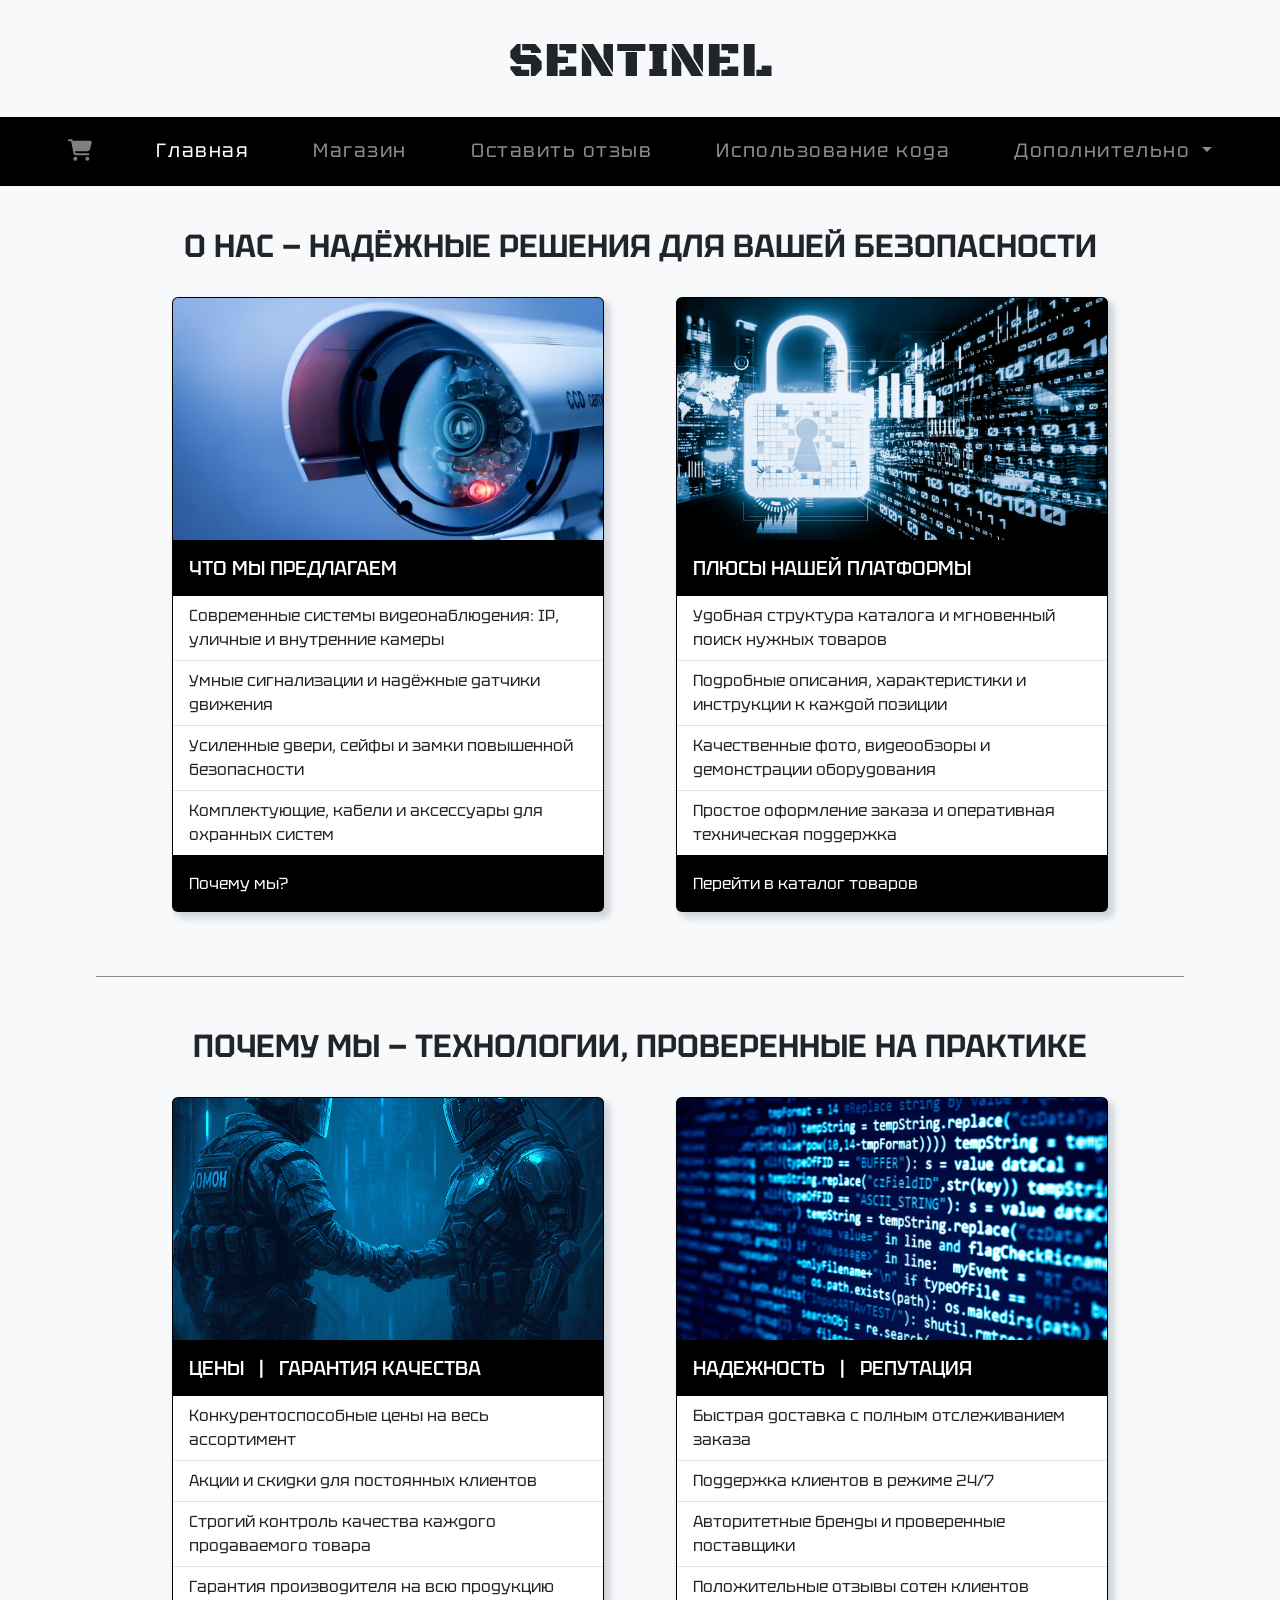
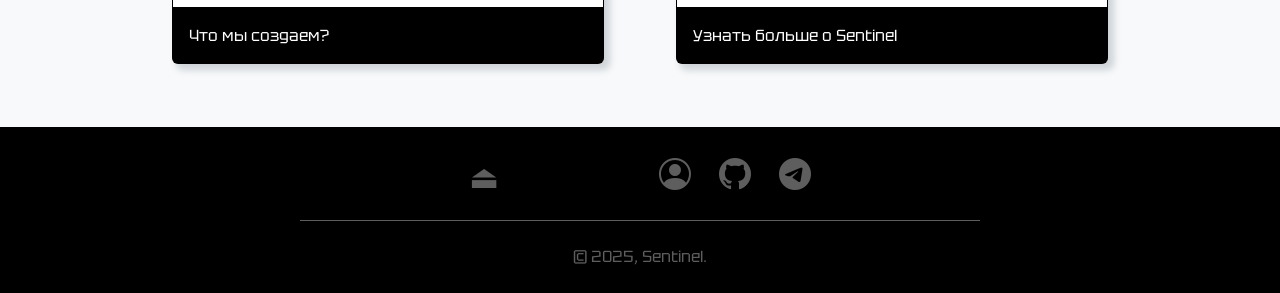
<file: index.html>
<!DOCTYPE html>
<html lang="en">

<head>
    <meta charset="UTF-8">
    <meta name="viewport" content="width=device-width, initial-scale=1.0">
    <link href="https://cdn.jsdelivr.net/npm/bootstrap@5.3.0/dist/css/bootstrap.min.css" rel="stylesheet"
        integrity="sha384-9ndCyUaIbzAi2FUVXJi0CjmCapSmO7SnpJef0486qhLnuZ2cdeRhO02iuK6FUUVM" crossorigin="anonymous">
    <link rel="stylesheet" href="https://cdn.jsdelivr.net/npm/bootstrap-icons@1.13.1/font/bootstrap-icons.min.css">
    <link href="https://fonts.googleapis.com/css2?family=Black+Ops+One&display=swap" rel="stylesheet">
    <link href="https://fonts.googleapis.com/css2?family=Tektur:wght@400..900&display=swap" rel="stylesheet">
    <link rel="stylesheet" href="css/main-page.css">
    <title>Store homepage — Sentinel</title>
    <link rel="icon" type="image/png" href="favicons/favicon-96x96.png" sizes="96x96" />
    <link rel="icon" type="image/svg+xml" href="favicons/favicon.svg" />
    <link rel="shortcut icon" href="favicons/favicon.ico" />
    <link rel="apple-touch-icon" sizes="180x180" href="favicons/apple-touch-icon.png" />
    <link rel="manifest" href="favicons/site.webmanifest" />
</head>

<body>
    <!-- хедлайн + навбар -->
    <header class="sentinel-header" id="sentinel-header">

        <!-- главный хедер вверху -->
        <h1 class="sentinel-heading">SENTINEL</h1>

        <!-- навбар -->
        <nav class="navbar navbar-expand-lg bg-body-tertiary navbar-dark black-navbar">
            <div class="container-fluid">
                <button class="navbar-toggler" type="button" data-bs-toggle="collapse"
                    data-bs-target="#navbarNavDropdown" aria-controls="navbarNavDropdown" aria-expanded="false"
                    aria-label="Переключатель навигации">
                    <span class="navbar-toggler-icon"></span>
                </button>
                <div class="collapse navbar-collapse" id="navbarNavDropdown">
                    <ul class="navbar-nav">
                        <li class="nav-item me-5 custom-margin">
                            <a class="nav-link" href="cart.html"><img class="img-fluid" id="shopping-cart"
                                    src="img/shopping-cart.svg" alt="shopping-cart" title="Перейти в корзину"></a>
                        </li>
                        <li class="nav-item me-5 custom-margin">
                            <a class="nav-link active" aria-current="page" href="index.html">Главная</a>
                        </li>
                        <li class="nav-item me-5 custom-margin">
                            <a class="nav-link" href="catalog.html">Магазин</a>
                        </li>
                        <li class="nav-item me-5 custom-margin">
                            <a class="nav-link" href="leave-review.html">Оставить отзыв</a>
                        </li>
                        <li class="nav-item me-5 custom-margin">
                            <a class="nav-link" href="https://docs.google.com/document/d/1Q8ilpNiYS8Bm-1XsLSa6kfAyMpSe_cumKoAbiisHeFA/edit?usp=sharing" target="_blank">Использование кода</a>
                        </li>
                        <li class="nav-item dropdown">
                            <a class="nav-link dropdown-toggle" href="#" role="button" data-bs-toggle="dropdown"
                                aria-expanded="false">
                                Дополнительно
                            </a>
                            <ul class="dropdown-menu">
                                <li><a class="dropdown-item" href="reviews.html">Посмотреть отзывы клиентов</a>
                                </li>
                                <li><a class="dropdown-item" href="https://progen1tor.github.io/Sentinel/" target="_blank" id="first-part">Перейти на первую часть
                                        проекта</a></li>
                            </ul>
                        </li>
                    </ul>
                </div>
            </div>
        </nav>
    </header>

    <!-- мейн контент страницы -->
    <section class="main-page-sections">

        <!-- первая секция -->
        <div class="main-page-section-one" id="section-one">

            <!-- хедлайн первой секции -->
            <h2 class="section-one-headline headline">
                О НАС — НАДЁЖНЫЕ РЕШЕНИЯ ДЛЯ ВАШЕЙ БЕЗОПАСНОСТИ
            </h2>

            <!-- карточки первой секции -->
            <div class="container">
                <div class="row d-flex justify-content-center gap-5 custom-card-gap">
                    <div class="col-auto">
                        <div class="card text-bg-dark" style="width: 27rem;">
                            <img src="img/security-camera.png" class="card-img-top" alt="security-camera">
                            <div class="card-body card-body-upper">
                                <h5 class="card-title">ЧТО МЫ ПРЕДЛАГАЕМ</h5>
                            </div>
                            <ul class="list-group list-group-flush">
                                <li class="list-group-item">Современные системы видеонаблюдения: IP, уличные и
                                    внутренние камеры</li>
                                <li class="list-group-item">Умные сигнализации и надёжные датчики движения</li>
                                <li class="list-group-item">Усиленные двери, сейфы и замки повышенной безопасности</li>
                                <li class="list-group-item">Комплектующие, кабели и аксессуары для охранных систем</li>
                            </ul>
                            <div class="card-body">
                                <a href="#section-two" class="card-link">Почему мы?</a>
                            </div>
                        </div>
                    </div>
                    <div class="col-auto">
                        <div class="card text-bg-dark" style="width: 27rem;">
                            <img src="img/security.png" class="card-img-top" alt="security">
                            <div class="card-body card-body-upper">
                                <h5 class="card-title">ПЛЮСЫ НАШЕЙ ПЛАТФОРМЫ</h5>
                            </div>
                            <ul class="list-group list-group-flush">
                                <li class="list-group-item">Удобная структура каталога и мгновенный поиск нужных товаров
                                </li>
                                <li class="list-group-item">Подробные описания, характеристики и инструкции к каждой
                                    позиции</li>
                                <li class="list-group-item">Качественные фото, видеообзоры и демонстрации оборудования
                                </li>
                                <li class="list-group-item">Простое оформление заказа и оперативная техническая
                                    поддержка</li>
                            </ul>
                            <div class="card-body">
                                <a href="catalog.html" class="card-link">Перейти в каталог товаров</a>
                            </div>
                        </div>
                    </div>
                </div>
            </div>
        </div>

        <!-- разделитель -->
        <span class="border-top divider"></span>

        <!-- вторая секция -->
        <div class="main-page-section-two" id="section-two">

            <!-- хедлайн второй секции  -->
            <h2 class="section-two-headline headline">
                ПОЧЕМУ МЫ — ТЕХНОЛОГИИ, ПРОВЕРЕННЫЕ НА ПРАКТИКЕ
            </h2>

            <!-- карточки второй секции -->
            <div class="container">
                <div class="row d-flex justify-content-center gap-5 custom-card-gap">
                    <div class="col-auto">
                        <div class="card text-bg-dark" style="width: 27rem;">
                            <img src="img/omon.png" class="card-img-top" alt="omon">
                            <div class="card-body card-body-upper">
                                <h5 class="card-title">ЦЕНЫ&nbsp;&nbsp; |&nbsp;&nbsp; ГАРАНТИЯ КАЧЕСТВА</h5>
                            </div>
                            <ul class="list-group list-group-flush">
                                <li class="list-group-item">Конкурентоспособные цены на весь ассортимент</li>
                                <li class="list-group-item">Акции и скидки для постоянных клиентов</li>
                                <li class="list-group-item">Строгий контроль качества каждого продаваемого товара
                                </li>
                                <li class="list-group-item">Гарантия производителя на всю продукцию
                                </li>
                            </ul>
                            <div class="card-body">
                                <a href="#section-one" class="card-link">Что мы создаем?</a>
                            </div>
                        </div>
                    </div>
                    <div class="col-auto">
                        <div class="card text-bg-dark" style="width: 27rem;">
                            <img src="img/rep-code.png" class="card-img-top" alt="rep-code">
                            <div class="card-body card-body-upper">
                                <h5 class="card-title">НАДЕЖНОСТЬ&nbsp;&nbsp; | &nbsp;&nbsp;РЕПУТАЦИЯ</h5>
                            </div>
                            <ul class="list-group list-group-flush">
                                <li class="list-group-item">Быстрая доставка с полным отслеживанием заказа</li>
                                <li class="list-group-item">Поддержка клиентов в режиме 24/7</li>
                                <li class="list-group-item">Авторитетные бренды и проверенные поставщики</li>
                                <li class="list-group-item">Положительные отзывы сотен клиентов</li>
                            </ul>
                            <div class="card-body">
                                <a href="https://t.me/ob1101" target="_blank" class="card-link">Узнать больше о Sentinel</a>
                            </div>
                        </div>
                    </div>
                </div>
            </div>
        </div>
    </section>

    <!-- футер главной страницы -->
    <footer class="footer-black text-white py-4">

        <!-- первая часть футера: якорь наверх и соцсети -->
        <div class="first-footer-part">

            <!-- наверх  -->
            <div class="go-up">
                <a href="#sentinel-header" title="Наверх">⏏</a>
            </div>

            <!-- соцсети -->
            <div class="social">
                <a href="mailto:akmn140@gmail.com" target="_blank"><i class="bi bi-person-circle footer-icon"></i></a>
                <a href="https://github.com/progen1tor" target="_blank"><i class="bi bi-github footer-icon"></i></a>
                <a href="https://t.me/ob1101" target="_blank"><i class="bi bi-telegram footer-icon"></i></a>
            </div>
        </div>

        <span class="border-top footer-divider"></span>

        <!-- вторая часть футера: лицензия  -->
        <div class="sec-footer-part">
            <a href="https://docs.google.com/document/d/1ztQ5R3w9ewzbD-YblNddGogWkwsDoaPU1uzVj_aNad0/edit?usp=sharing" target="_blank">© 2025, Sentinel.</a>
        </div>
    </footer>

    <script src="https://cdn.jsdelivr.net/npm/bootstrap@5.3.0/dist/js/bootstrap.bundle.min.js"
        integrity="sha384-geWF76RCwLtnZ8qwWowPQNguL3RmwHVBC9FhGdlKrxdiJJigb/j/68SIy3Te4Bkz"
        crossorigin="anonymous"></script>
    <script src="js/device-test.js"></script>
</body>

</html>
</file>
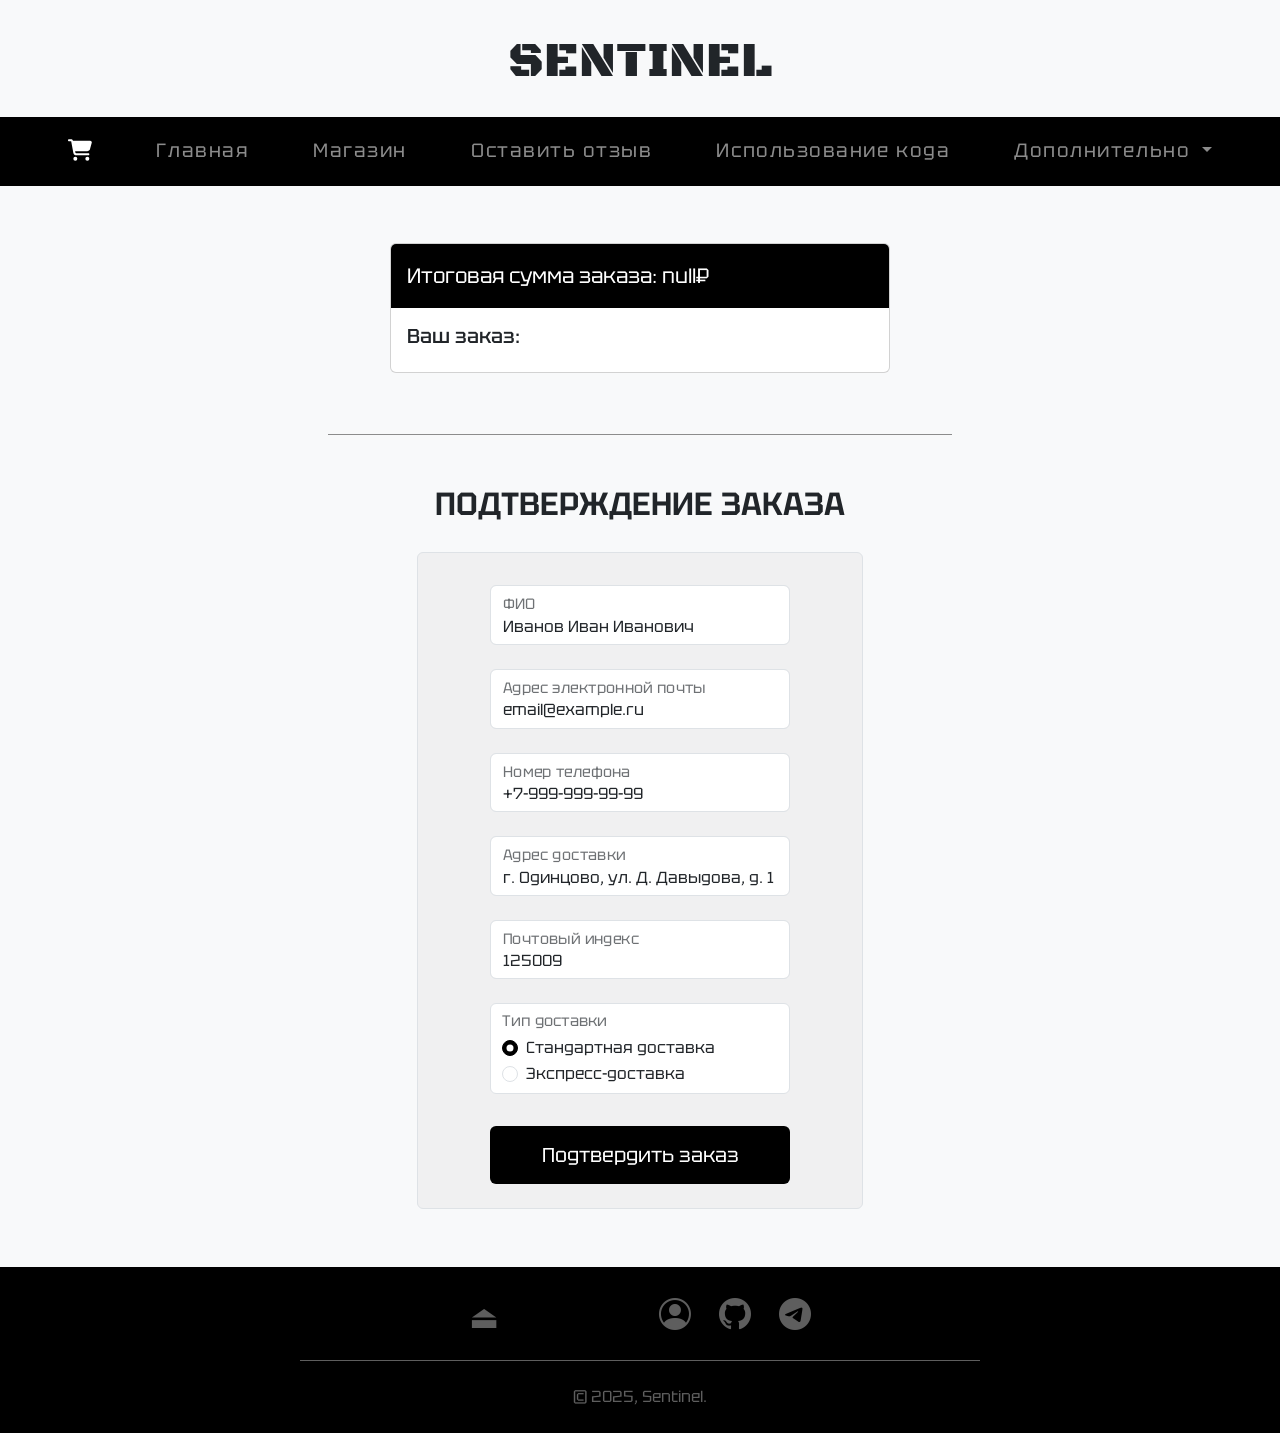
<file: cart.html>
<!DOCTYPE html>
<html lang="en">

<head>
    <meta charset="UTF-8">
    <meta name="viewport" content="width=device-width, initial-scale=1.0">
    <link href="https://cdn.jsdelivr.net/npm/bootstrap@5.3.0/dist/css/bootstrap.min.css" rel="stylesheet"
        integrity="sha384-9ndCyUaIbzAi2FUVXJi0CjmCapSmO7SnpJef0486qhLnuZ2cdeRhO02iuK6FUUVM" crossorigin="anonymous">
    <link rel="stylesheet" href="https://cdn.jsdelivr.net/npm/bootstrap-icons@1.13.1/font/bootstrap-icons.min.css">
    <link href="https://fonts.googleapis.com/css2?family=Black+Ops+One&display=swap" rel="stylesheet">
    <link href="https://fonts.googleapis.com/css2?family=Tektur:wght@400..900&display=swap" rel="stylesheet">
    <link rel="stylesheet" href="css/cart.css">
    <title>Cart — Sentinel</title>
    <link rel="icon" type="image/png" href="favicons/favicon-96x96.png" sizes="96x96" />
    <link rel="icon" type="image/svg+xml" href="favicons/favicon.svg" />
    <link rel="shortcut icon" href="favicons/favicon.ico" />
    <link rel="apple-touch-icon" sizes="180x180" href="favicons/apple-touch-icon.png" />
    <link rel="manifest" href="favicons/site.webmanifest" />
</head>

<body>
    <!-- хедлайн + навбар -->
    <header class="sentinel-header" id="sentinel-header">

        <!-- главный хедер вверху -->
        <h1 class="sentinel-heading">SENTINEL</h1>

        <!-- навбар -->
        <nav class="navbar navbar-expand-lg bg-body-tertiary navbar-dark black-navbar">
            <div class="container-fluid">
                <button class="navbar-toggler" type="button" data-bs-toggle="collapse"
                    data-bs-target="#navbarNavDropdown" aria-controls="navbarNavDropdown" aria-expanded="false"
                    aria-label="Переключатель навигации">
                    <span class="navbar-toggler-icon"></span>
                </button>
                <div class="collapse navbar-collapse" id="navbarNavDropdown">
                    <ul class="navbar-nav">
                        <li class="nav-item me-5 custom-margin">
                            <a class="nav-link" href="cart.html"><img class="img-fluid active" id="shopping-cart"
                                    src="img/shopping-cart.svg" alt="shopping-cart" title="Перейти в корзину"></a>
                        </li>
                        <li class="nav-item me-5 custom-margin">
                            <a class="nav-link" aria-current="page" href="index.html">Главная</a>
                        </li>
                        <li class="nav-item me-5 custom-margin">
                            <a class="nav-link" href="catalog.html">Магазин</a>
                        </li>
                        <li class="nav-item me-5 custom-margin">
                            <a class="nav-link" href="leave-review.html">Оставить отзыв</a>
                        </li>
                        <li class="nav-item me-5 custom-margin">
                            <a class="nav-link" href="https://docs.google.com/document/d/1Q8ilpNiYS8Bm-1XsLSa6kfAyMpSe_cumKoAbiisHeFA/edit?usp=sharing" target="_blank">Использование кода</a>
                        </li>
                        <li class="nav-item dropdown">
                            <a class="nav-link dropdown-toggle" href="#" role="button" data-bs-toggle="dropdown"
                                aria-expanded="false">
                                Дополнительно
                            </a>
                            <ul class="dropdown-menu">
                                <li><a class="dropdown-item" href="reviews.html">Посмотреть отзывы клиентов</a>
                                </li>
                                <li><a class="dropdown-item" href="https://progen1tor.github.io/Sentinel/" target="_blank" id="first-part">Перейти на первую часть
                                        проекта</a></li>
                            </ul>
                        </li>
                    </ul>
                </div>
            </div>
        </nav>
    </header>

    <!-- корзина -->
    <section class="cart-section">

        <!-- карточка со стоимостью -->
        <div class="card price-data">
            <div class="card-header dark-header">
                Итоговая сумма заказа:<span class="space">&nbsp;</span><span id="sum"></span>
            </div>
            <div class="card-body">
                <h5 class="card-title your-order-title">Ваш заказ:</h5>
                <p class="card-text your-order-text" id="order-data"></p>
            </div>
        </div>
    </section>

    <!-- разделитель -->
    <span class="border-top divider"></span>

    <!-- форма для подтверждения заказа  -->
    <section class="form-section">

        <!-- заголовок формы -->
        <h2 class="form-header">ПОДТВЕРЖДЕНИЕ ЗАКАЗА</h2>

        <!-- бэкграунд формы -->
        <div class="form-bg">
            <!-- сама форма  -->
            <form action="https://yandex.com/search?" target="_blank">
                <!-- ФИО -->
                <div class="form-floating mb-4">
                    <input type="text" class="form-control form-input" id="name" name="name" value="Иванов Иван Иванович"
                        autocomplete="on">
                    <label for="name" class="larger-label">ФИО</label>
                </div>
                <!-- почта  -->
                <div class="form-floating mb-4">
                    <input type="email" class="form-control form-input" id="email" name="email" value="email@example.ru"
                        autocomplete="on">
                    <label for="email" class="larger-label">Адрес электронной почты</label>
                </div>
                <!-- номер телефона -->
                <div class="form-floating mb-4">
                    <input type="tel" class="form-control form-input" id="phone" name="phone" value="+7-999-999-99-99"
                        autocomplete="on">
                    <label for="phone" class="larger-label">Номер телефона</label>
                </div>
                <!-- адрес доставки  -->
                <div class="form-floating mb-4">
                    <input type="text" class="form-control form-input" id="address" name="address"
                        value="г. Одинцово, ул. Д. Давыдова, д. 1" autocomplete="on">
                    <label for="address" class="larger-label">Адрес доставки</label>
                </div>
                <!-- почтовый индекс  -->
                <div class="form-floating mb-4">
                    <input type="number" class="form-control form-input" id="postal-code" name="postal-code" value="125009"
                        autocomplete="on">
                    <label for="postal-code" class="larger-label">Почтовый индекс</label>
                </div>
                <!-- тип доставки  -->
                <div class="form-floating-imitation" id="form-floating-imitation">
                    <label class="form-label">Тип доставки</label>
                    <div class="form-check">
                        <input class="form-check-input" type="radio" name="delivery-type" id="standart" value="standart"
                            checked>
                        <label class="form-check-label" for="standart">
                            Стандартная доставка
                        </label>
                    </div>
                    <div class="form-check">
                        <input class="form-check-input" type="radio" name="delivery-type" id="express" value="express">
                        <label class="form-check-label" for="express">
                            Экспресс-доставка
                        </label>
                    </div>
                </div>
                <!-- кнопка подтверждения -->
                <input type="submit" class="btn btn-primary custom-btn-submit" value="Подтвердить заказ">
            </form>
        </div>
    </section>

     <!-- футер главной страницы -->
    <footer class="footer-black text-white py-4">

        <!-- первая часть футера: якорь наверх и соцсети -->
        <div class="first-footer-part">

            <!-- наверх  -->
            <div class="go-up">
                <a href="#sentinel-header" title="Наверх">⏏</a>
            </div>

            <!-- соцсети -->
            <div class="social">
                <a href="mailto:akmn140@gmail.com" target="_blank"><i class="bi bi-person-circle footer-icon"></i></a>
                <a href="https://github.com/progen1tor" target="_blank"><i class="bi bi-github footer-icon"></i></a>
                <a href="https://t.me/ob1101" target="_blank"><i class="bi bi-telegram footer-icon"></i></a>
            </div>
        </div>

        <span class="border-top footer-divider"></span>

        <!-- вторая часть футера: лицензия  -->
        <div class="sec-footer-part">
            <a href="https://docs.google.com/document/d/1ztQ5R3w9ewzbD-YblNddGogWkwsDoaPU1uzVj_aNad0/edit?usp=sharing" target="_blank">© 2025, Sentinel.</a>
        </div>
    </footer>

    <script src="https://cdn.jsdelivr.net/npm/bootstrap@5.3.0/dist/js/bootstrap.bundle.min.js"
        integrity="sha384-geWF76RCwLtnZ8qwWowPQNguL3RmwHVBC9FhGdlKrxdiJJigb/j/68SIy3Te4Bkz"
        crossorigin="anonymous"></script>
    <script src="js/cart.js"></script>
    <script src="js/device-test.js"></script>
</body>
</html>
</file>
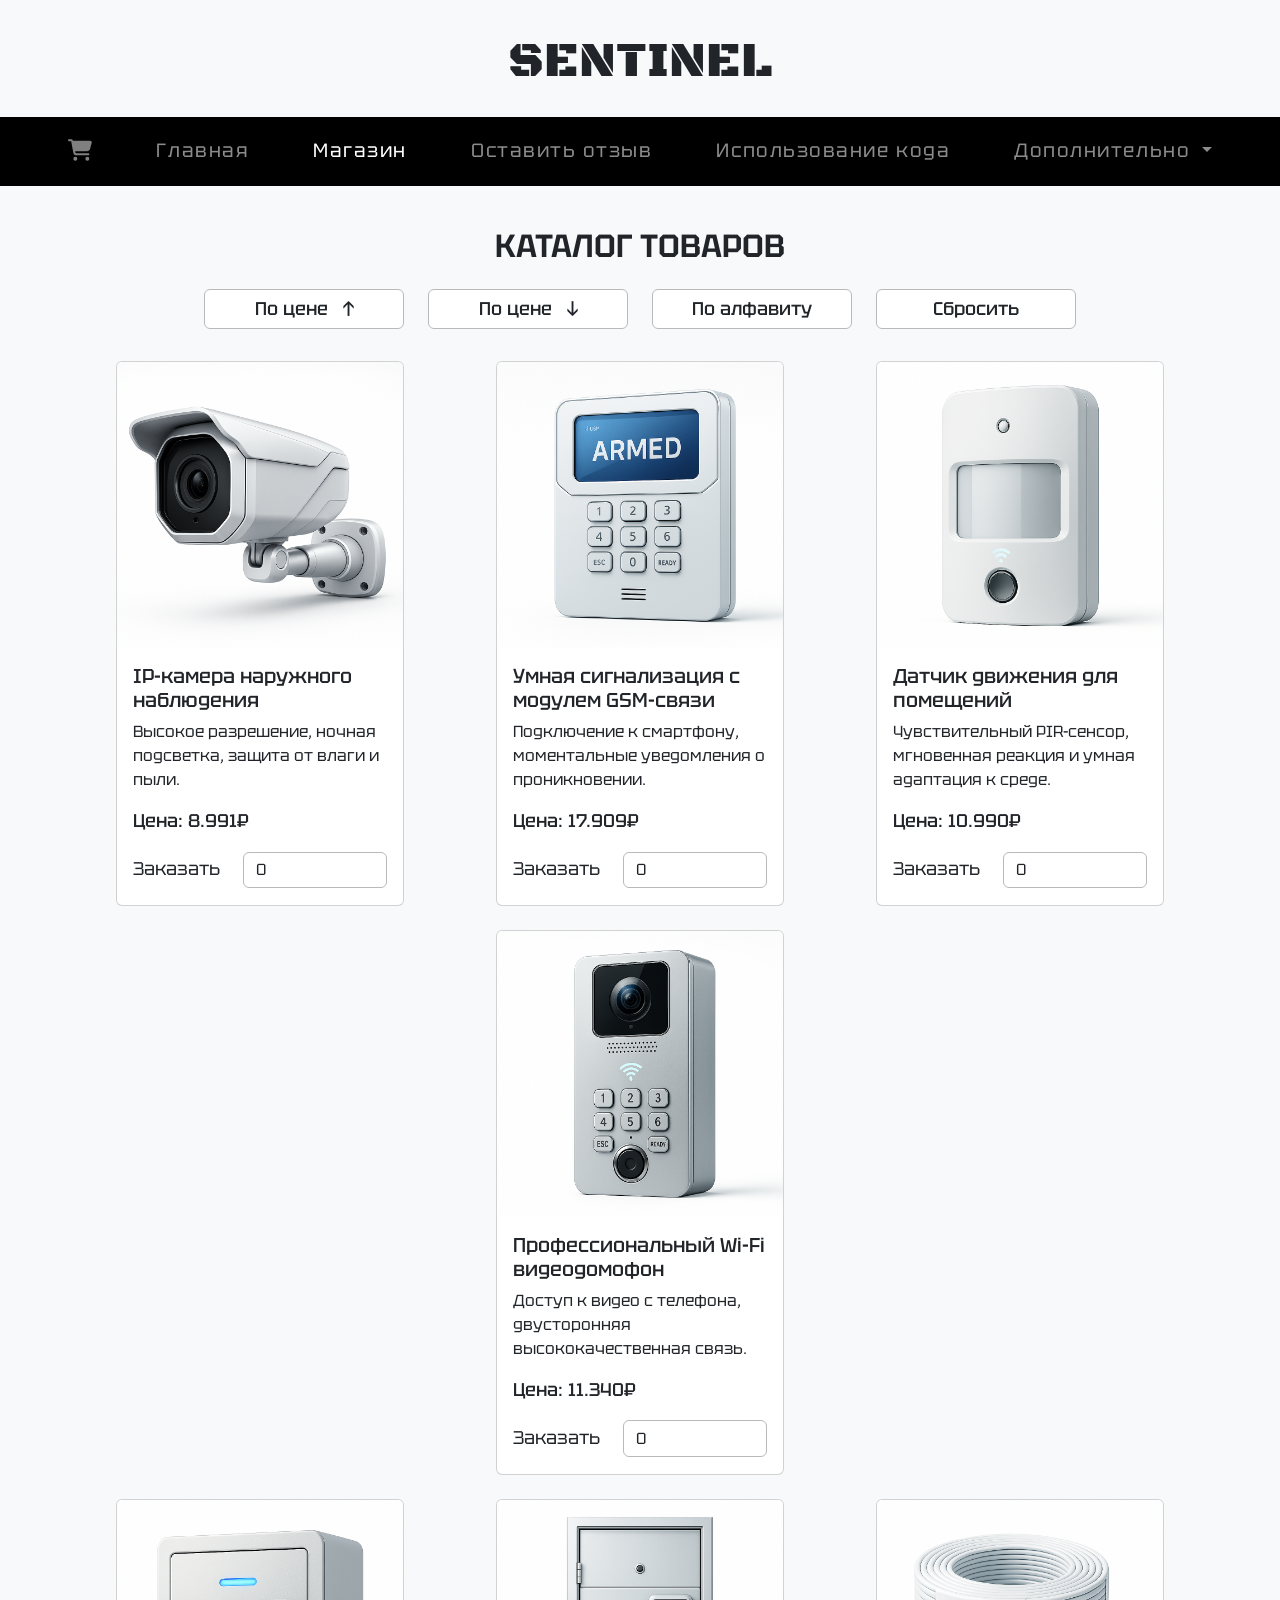
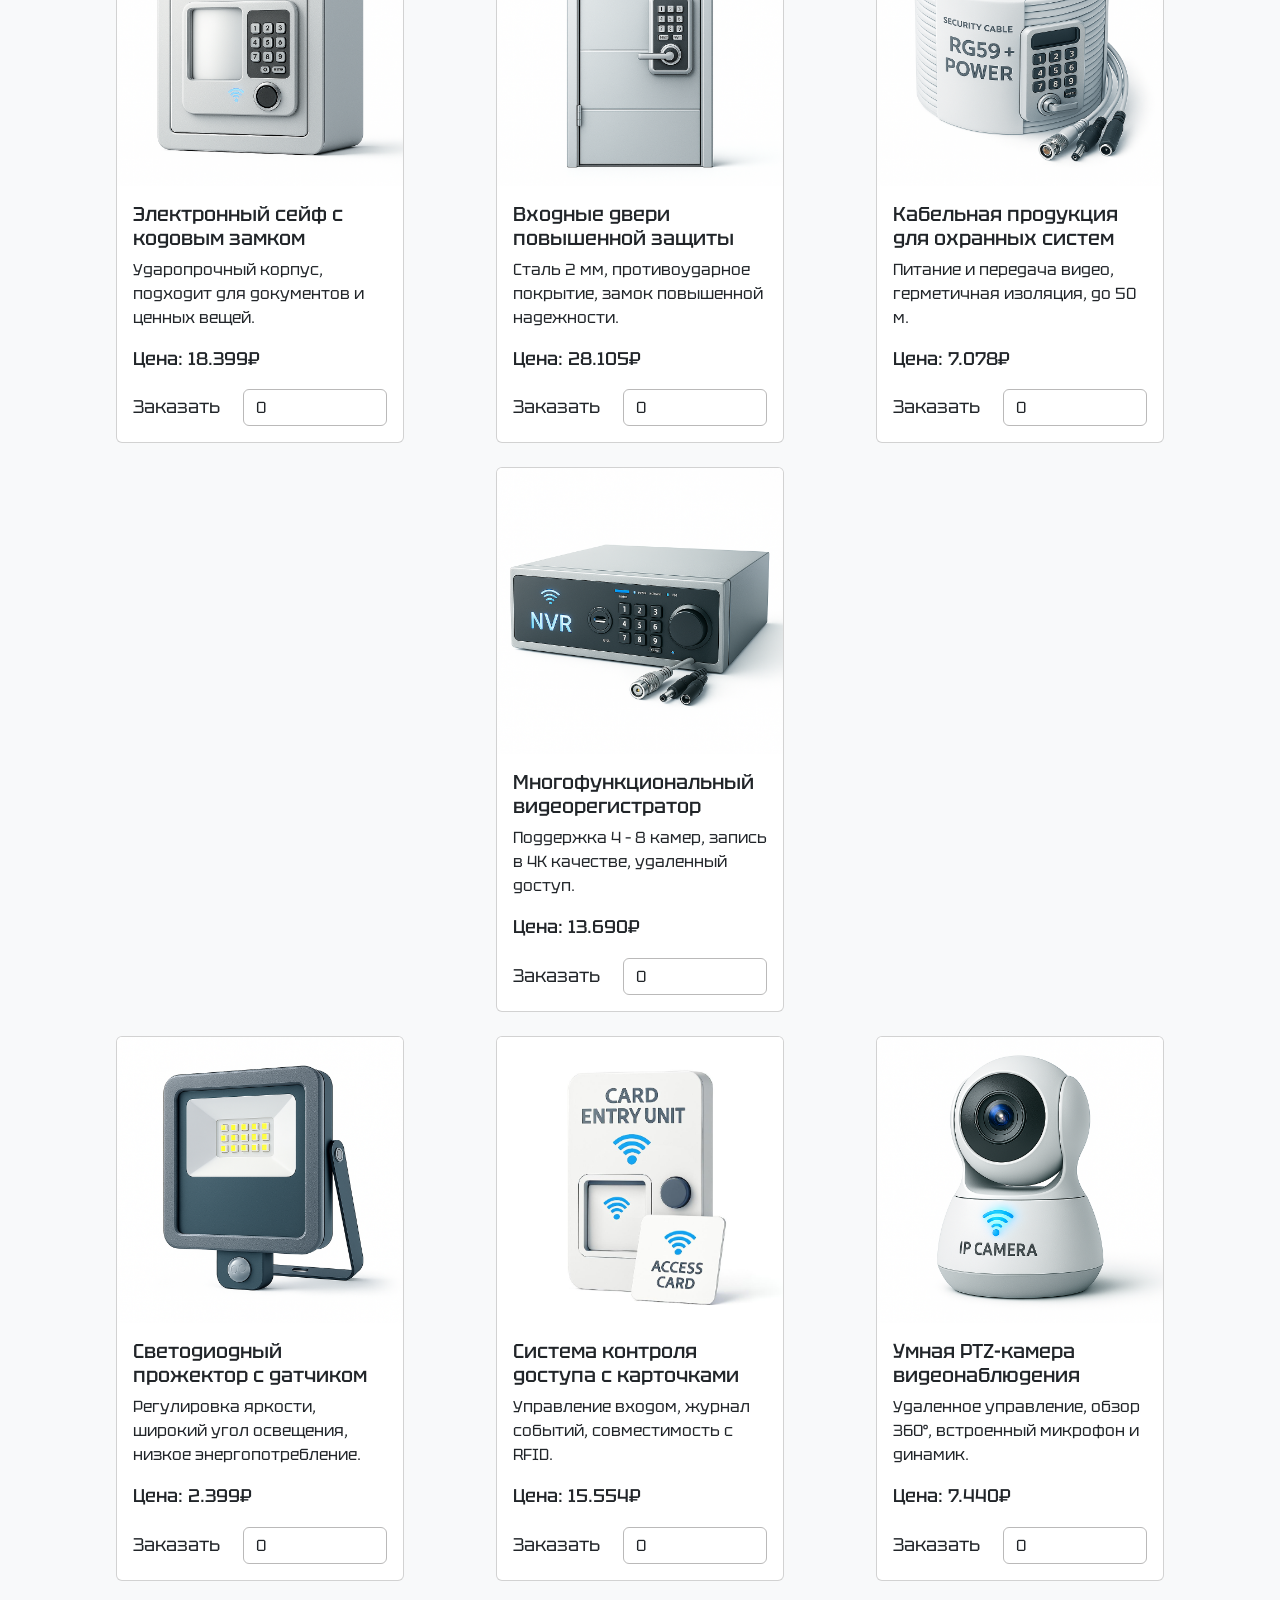
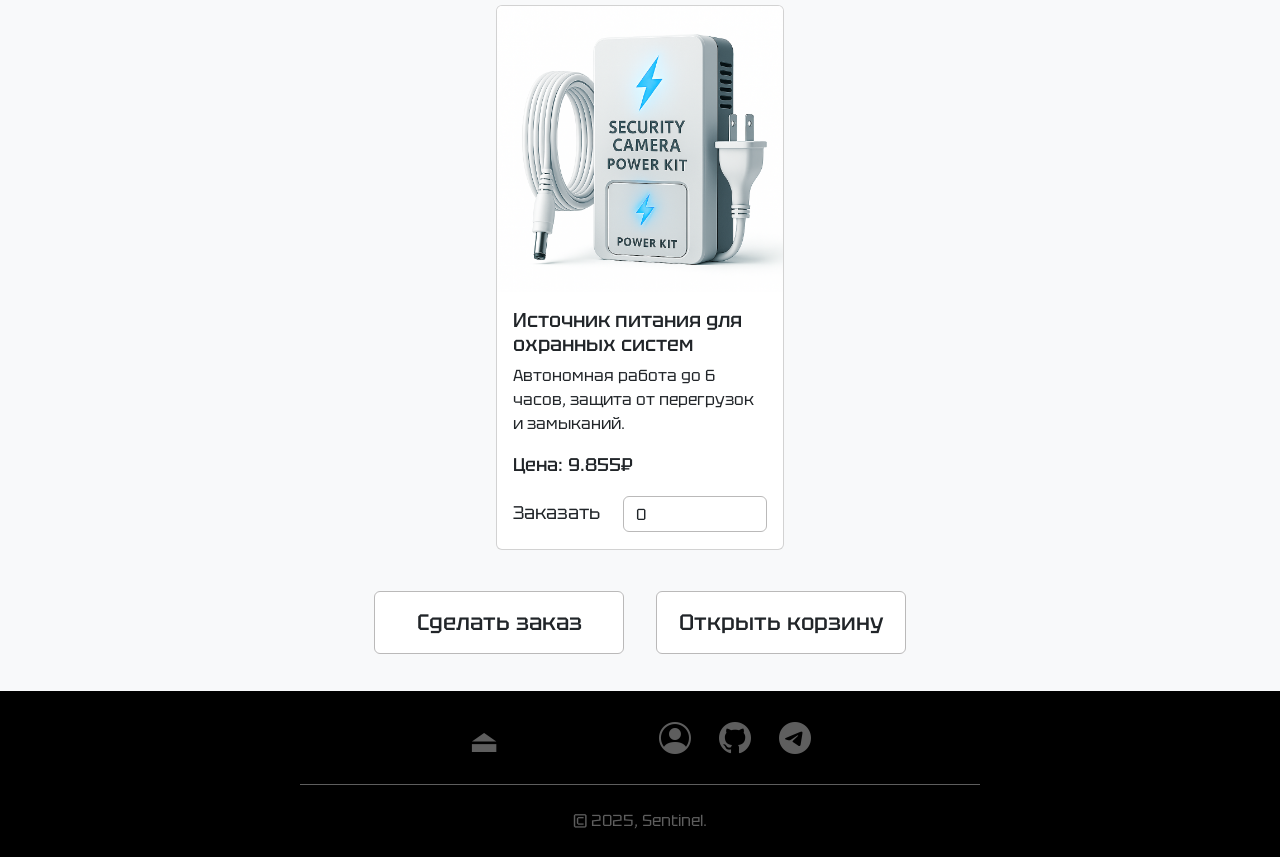
<file: catalog.html>
<!DOCTYPE html>
<html lang="en">

<head>
    <meta charset="UTF-8">
    <meta name="viewport" content="width=device-width, initial-scale=1.0">
    <link href="https://cdn.jsdelivr.net/npm/bootstrap@5.3.0/dist/css/bootstrap.min.css" rel="stylesheet"
        integrity="sha384-9ndCyUaIbzAi2FUVXJi0CjmCapSmO7SnpJef0486qhLnuZ2cdeRhO02iuK6FUUVM" crossorigin="anonymous">
    <link rel="stylesheet" href="https://cdn.jsdelivr.net/npm/bootstrap-icons@1.13.1/font/bootstrap-icons.min.css">
    <link href="https://fonts.googleapis.com/css2?family=Black+Ops+One&display=swap" rel="stylesheet">
    <link href="https://fonts.googleapis.com/css2?family=Tektur:wght@400..900&display=swap" rel="stylesheet">
    <link rel="stylesheet" href="css/catalog.css">
    <title>Catalog — Sentinel</title>
    <link rel="icon" type="image/png" href="favicons/favicon-96x96.png" sizes="96x96" />
    <link rel="icon" type="image/svg+xml" href="favicons/favicon.svg" />
    <link rel="shortcut icon" href="favicons/favicon.ico" />
    <link rel="apple-touch-icon" sizes="180x180" href="favicons/apple-touch-icon.png" />
    <link rel="manifest" href="favicons/site.webmanifest" />
</head>

<body>
    <!-- хедлайн + навбар -->
    <header class="sentinel-header" id="sentinel-header">

        <!-- главный хедер вверху -->
        <h1 class="sentinel-heading">SENTINEL</h1>

        <!-- навбар -->
        <nav class="navbar navbar-expand-lg bg-body-tertiary navbar-dark black-navbar">
            <div class="container-fluid">
                <button class="navbar-toggler" type="button" data-bs-toggle="collapse"
                    data-bs-target="#navbarNavDropdown" aria-controls="navbarNavDropdown" aria-expanded="false"
                    aria-label="Переключатель навигации">
                    <span class="navbar-toggler-icon"></span>
                </button>
                <div class="collapse navbar-collapse" id="navbarNavDropdown">
                    <ul class="navbar-nav">
                        <li class="nav-item me-5 custom-margin">
                            <a class="nav-link" href="cart.html"><img class="img-fluid" id="shopping-cart"
                                    src="img/shopping-cart.svg" alt="shopping-cart" title="Перейти в корзину"></a>
                        </li>
                        <li class="nav-item me-5 custom-margin">
                            <a class="nav-link" aria-current="page" href="index.html">Главная</a>
                        </li>
                        <li class="nav-item me-5 custom-margin">
                            <a class="nav-link active" href="catalog.html">Магазин</a>
                        </li>
                        <li class="nav-item me-5 custom-margin">
                            <a class="nav-link" href="leave-review.html">Оставить отзыв</a>
                        </li>
                        <li class="nav-item me-5 custom-margin">
                            <a class="nav-link"
                                href="https://docs.google.com/document/d/1Q8ilpNiYS8Bm-1XsLSa6kfAyMpSe_cumKoAbiisHeFA/edit?usp=sharing"
                                target="_blank">Использование кода</a>
                        </li>
                        <li class="nav-item dropdown">
                            <a class="nav-link dropdown-toggle" href="#" role="button" data-bs-toggle="dropdown"
                                aria-expanded="false">
                                Дополнительно
                            </a>
                            <ul class="dropdown-menu">
                                <li><a class="dropdown-item" href="reviews.html">Посмотреть отзывы клиентов</a>
                                </li>
                                <li><a class="dropdown-item" href="https://progen1tor.github.io/Sentinel/"
                                        target="_blank" id="first-part">Перейти на первую часть
                                        проекта</a></li>
                            </ul>
                        </li>
                    </ul>
                </div>
            </div>
        </nav>
    </header>

    <!-- каталог товаров  -->
    <section class="catalog-section">
        <!-- хедер каталога -->
        <h2 class="catalog-title">КАТАЛОГ ТОВАРОВ</h2>
        <!-- кнопки для сортировки -->
        <div class="sorting-buttons">
            <input type="button" class="btn sort-btn me-4" id="sort-by-price-up" value="По цене&nbsp;&nbsp;&nbsp;↑">
            <input type="button" class="btn sort-btn me-4" id="sort-by-price-down" value="По цене&nbsp;&nbsp;&nbsp;↓">
            <input type="button" class="btn sort-btn me-4" id="sort-by-alphabet" value="По алфавиту">
            <input type="button" class="btn sort-btn" id="reset-sorting" value="Сбросить">
        </div>
        <!-- форма  -->
        <form class="cart-form" action="https://yandex.com/search?" target="_blank" id="selected-products"
            name="selected-products">
            <!-- сетка карточек товаров три ряда по четыре карточки -->
            <div class="container" id="container">
                <!-- первый ряд -->
                <div
                    class="row justify-content-center row-cols-1 row-cols-md-2 row-cols-lg-2 row-cols-xl-3 row-cols-xxl-4">
                    <div class="col mb-4 d-flex justify-content-center">
                        <div class="card" style="width: 18rem;">
                            <img src="img/ip-cam-card-1.png" class="card-img-top" alt="ip-cam">
                            <div class="card-body">
                                <h5 class="card-title">IP-камера наружного наблюдения</h5>
                                <p class="card-text">Высокое разрешение, ночная подсветка, защита от влаги и пыли.</p>
                                <p class="card-text price-card-text">Цена: 8.991₽</p>
                                <div class="order">
                                    <p class="card-text ">Заказать</p>
                                    <input type="number" class="w-75 form-control order-input" name="ip-cam" id="ip-cam"
                                        value="0">
                                </div>
                            </div>
                        </div>
                    </div>
                    <div class="col mb-4 d-flex justify-content-center">
                        <div class="card" style="width: 18rem;">
                            <img src="img/alarm-system-card-2.png" class="card-img-top" alt="alarm-system">
                            <div class="card-body">
                                <h5 class="card-title">Умная сигнализация с модулем GSM-связи</h5>
                                <p class="card-text">Подключение к смартфону, моментальные уведомления о проникновении.
                                </p>
                                <p class="card-text price-card-text">Цена: 17.909₽</p>
                                <div class="order">
                                    <p class="card-text ">Заказать</p>
                                    <input type="number" class="w-75 form-control order-input" name="alarm-system"
                                        id="alarm-system" value="0">
                                </div>
                            </div>
                        </div>
                    </div>
                    <div class="col mb-4 d-flex justify-content-center">
                        <div class="card" style="width: 18rem;">
                            <img src="img/motion-sensor-card-3.png" class="card-img-top" alt="motion-sensor">
                            <div class="card-body">
                                <h5 class="card-title">Датчик движения для помещений</h5>
                                <p class="card-text">Чувствительный PIR-сенсор, мгновенная реакция и умная адаптация к
                                    среде.</p>
                                <p class="card-text price-card-text">Цена: 10.990₽</p>
                                <div class="order">
                                    <p class="card-text ">Заказать</p>
                                    <input type="number" class="w-75 form-control order-input" name="motion-sensor"
                                        id="motion-sensor" value="0">
                                </div>
                            </div>
                        </div>
                    </div>
                    <div class="col mb-4 d-flex justify-content-center">
                        <div class="card" style="width: 18rem;">
                            <img src="img/video-recorder-card-4.png" class="card-img-top" alt="video-recorder">
                            <div class="card-body">
                                <h5 class="card-title">Профессиональный Wi-Fi видеодомофон</h5>
                                <p class="card-text">Доступ к видео с телефона, двусторонняя высококачественная связь.
                                </p>
                                <p class="card-text price-card-text">Цена: 11.340₽</p>
                                <div class="order">
                                    <p class="card-text ">Заказать</p>
                                    <input type="number" class="w-75 form-control order-input" name="video-recorder"
                                        id="video-recorder" value="0">
                                </div>
                            </div>
                        </div>
                    </div>
                </div>
                <!-- второй ряд  -->
                <div
                    class="row justify-content-center row-cols-1 row-cols-md-2 row-cols-lg-2 row-cols-xl-3 row-cols-xxl-4">
                    <div class="col mb-4 d-flex justify-content-center">
                        <div class="card" style="width: 18rem;">
                            <img src="img/electronic-safe-card-5.png" class="card-img-top" alt="electronic-safe">
                            <div class="card-body">
                                <h5 class="card-title">Электронный сейф с кодовым замком</h5>
                                <p class="card-text">Ударопрочный корпус, подходит для документов и ценных вещей.</p>
                                <p class="card-text price-card-text">Цена: 18.399₽</p>
                                <div class="order">
                                    <p class="card-text ">Заказать</p>
                                    <input type="number" class="w-75 form-control order-input" name="electronic-safe"
                                        id="electronic-safe" value="0">
                                </div>
                            </div>
                        </div>
                    </div>
                    <div class="col mb-4 d-flex justify-content-center">
                        <div class="card" style="width: 18rem;">
                            <img src="img/doors-card-6.png" class="card-img-top" alt="doors">
                            <div class="card-body">
                                <h5 class="card-title">Входные двери повышенной защиты</h5>
                                <p class="card-text">Сталь 2 мм, противоударное покрытие, замок повышенной надежности.
                                </p>
                                <p class="card-text price-card-text">Цена: 28.105₽</p>
                                <div class="order">
                                    <p class="card-text ">Заказать</p>
                                    <input type="number" class="w-75 form-control order-input" name="doors" id="doors"
                                        value="0">
                                </div>
                            </div>
                        </div>
                    </div>
                    <div class="col mb-4 d-flex justify-content-center">
                        <div class="card" style="width: 18rem;">
                            <img src="img/cables-card-7.png" class="card-img-top" alt="cables">
                            <div class="card-body">
                                <h5 class="card-title">Кабельная продукция для охранных систем</h5>
                                <p class="card-text">Питание и передача видео, герметичная изоляция, до 50 м.</p>
                                <p class="card-text price-card-text">Цена: 7.078₽</p>
                                <div class="order">
                                    <p class="card-text ">Заказать</p>
                                    <input type="number" class="w-75 form-control order-input" name="cables" id="cables"
                                        value="0">
                                </div>
                            </div>
                        </div>
                    </div>
                    <div class="col mb-4 d-flex justify-content-center">
                        <div class="card" style="width: 18rem;">
                            <img src="img/dashcam-card-8.png" class="card-img-top" alt="dashcam">
                            <div class="card-body">
                                <h5 class="card-title">Многофункциональный видеорегистратор</h5>
                                <p class="card-text">Поддержка 4 – 8 камер, запись в 4К качестве, удаленный доступ.</p>
                                <p class="card-text price-card-text">Цена: 13.690₽</p>
                                <div class="order">
                                    <p class="card-text ">Заказать</p>
                                    <input type="number" class="w-75 form-control order-input" name="dashcam"
                                        id="dashcam" value="0">
                                </div>
                            </div>
                        </div>
                    </div>
                </div>
                <!-- третий ряд  -->
                <div
                    class="row justify-content-center row-cols-1 row-cols-md-2 row-cols-lg-2 row-cols-xl-3 row-cols-xxl-4">
                    <div class="col mb-4 d-flex justify-content-center">
                        <div class="card" style="width: 18rem;">
                            <img src="img/searchlight-card-9.png" class="card-img-top" alt="searchlight">
                            <div class="card-body">
                                <h5 class="card-title">Светодиодный прожектор с датчиком</h5>
                                <p class="card-text">Регулировка яркости, широкий угол освещения, низкое
                                    энергопотребление.</p>
                                <p class="card-text price-card-text">Цена: 2.399₽</p>
                                <div class="order">
                                    <p class="card-text ">Заказать</p>
                                    <input type="number" class="w-75 form-control order-input" name="searchlight"
                                        id="searchlight" value="0">
                                </div>
                            </div>
                        </div>
                    </div>
                    <div class="col mb-4 d-flex justify-content-center">
                        <div class="card" style="width: 18rem;">
                            <img src="img/control-system-card-10.png" class="card-img-top" alt="control-system">
                            <div class="card-body">
                                <h5 class="card-title">Система контроля доступа с карточками</h5>
                                <p class="card-text">Управление входом, журнал событий, совместимость с RFID.</p>
                                <p class="card-text price-card-text">Цена: 15.554₽</p>
                                <div class="order">
                                    <p class="card-text ">Заказать</p>
                                    <input type="number" class="w-75 form-control order-input" name="control-system"
                                        id="control-system" value="0">
                                </div>
                            </div>
                        </div>
                    </div>
                    <div class="col mb-4 d-flex justify-content-center">
                        <div class="card" style="width: 18rem;">
                            <img src="img/rotating-cam-card-11.png" class="card-img-top" alt="rotating-cam">
                            <div class="card-body">
                                <h5 class="card-title">Умная PTZ-камера видеонаблюдения</h5>
                                <p class="card-text">Удаленное управление, обзор 360°, встроенный микрофон и динамик.
                                </p>
                                <p class="card-text price-card-text">Цена: 7.440₽</p>
                                <div class="order">
                                    <p class="card-text ">Заказать</p>
                                    <input type="number" class="w-75 form-control order-input" name="rotating-cam"
                                        id="rotating-cam" value="0">
                                </div>
                            </div>
                        </div>
                    </div>
                    <div class="col mb-4 d-flex justify-content-center">
                        <div class="card" style="width: 18rem;">
                            <img src="img/power-kit-card-12.png" class="card-img-top" alt="power-kit">
                            <div class="card-body">
                                <h5 class="card-title">Источник питания для охранных систем</h5>
                                <p class="card-text">Автономная работа до 6 часов, защита от перегрузок и замыканий.</p>
                                <p class="card-text price-card-text">Цена: 9.855₽</p>
                                <div class="order">
                                    <p class="card-text ">Заказать</p>
                                    <input type="number" class="w-75 form-control order-input" name="power-kit"
                                        id="power-kit" value="0">
                                </div>
                            </div>
                        </div>
                    </div>
                </div>
            </div>

            <!-- кнопки -->
            <div class="buttons">
                <input type="submit" class="btn order-btn" value="Сделать заказ">
                <a class="btn order-btn cart-lnk" id="cart-lnk" href="#">Открыть корзину</a>
            </div>

        </form>
    </section>

    <!-- футер главной страницы -->
    <footer class="footer-black text-white py-4">

        <!-- первая часть футера: якорь наверх и соцсети -->
        <div class="first-footer-part">

            <!-- наверх  -->
            <div class="go-up">
                <a href="#sentinel-header" title="Наверх">⏏</a>
            </div>

            <!-- соцсети -->
            <div class="social">
                <a href="mailto:akmn140@gmail.com" target="_blank"><i class="bi bi-person-circle footer-icon"></i></a>
                <a href="https://github.com/progen1tor" target="_blank"><i class="bi bi-github footer-icon"></i></a>
                <a href="https://t.me/ob1101" target="_blank"><i class="bi bi-telegram footer-icon"></i></a>
            </div>
        </div>

        <span class="border-top footer-divider"></span>

        <!-- вторая часть футера: лицензия  -->
        <div class="sec-footer-part">
            <a href="https://docs.google.com/document/d/1ztQ5R3w9ewzbD-YblNddGogWkwsDoaPU1uzVj_aNad0/edit?usp=sharing"
                target="_blank">© 2025, Sentinel.</a>
        </div>
    </footer>


    <script src="https://cdn.jsdelivr.net/npm/bootstrap@5.3.0/dist/js/bootstrap.bundle.min.js"
        integrity="sha384-geWF76RCwLtnZ8qwWowPQNguL3RmwHVBC9FhGdlKrxdiJJigb/j/68SIy3Te4Bkz"
        crossorigin="anonymous"></script>
    <script src="js/catalog.js"></script>
    <script src="js/device-test.js"></script>
</body>

</html>
</file>
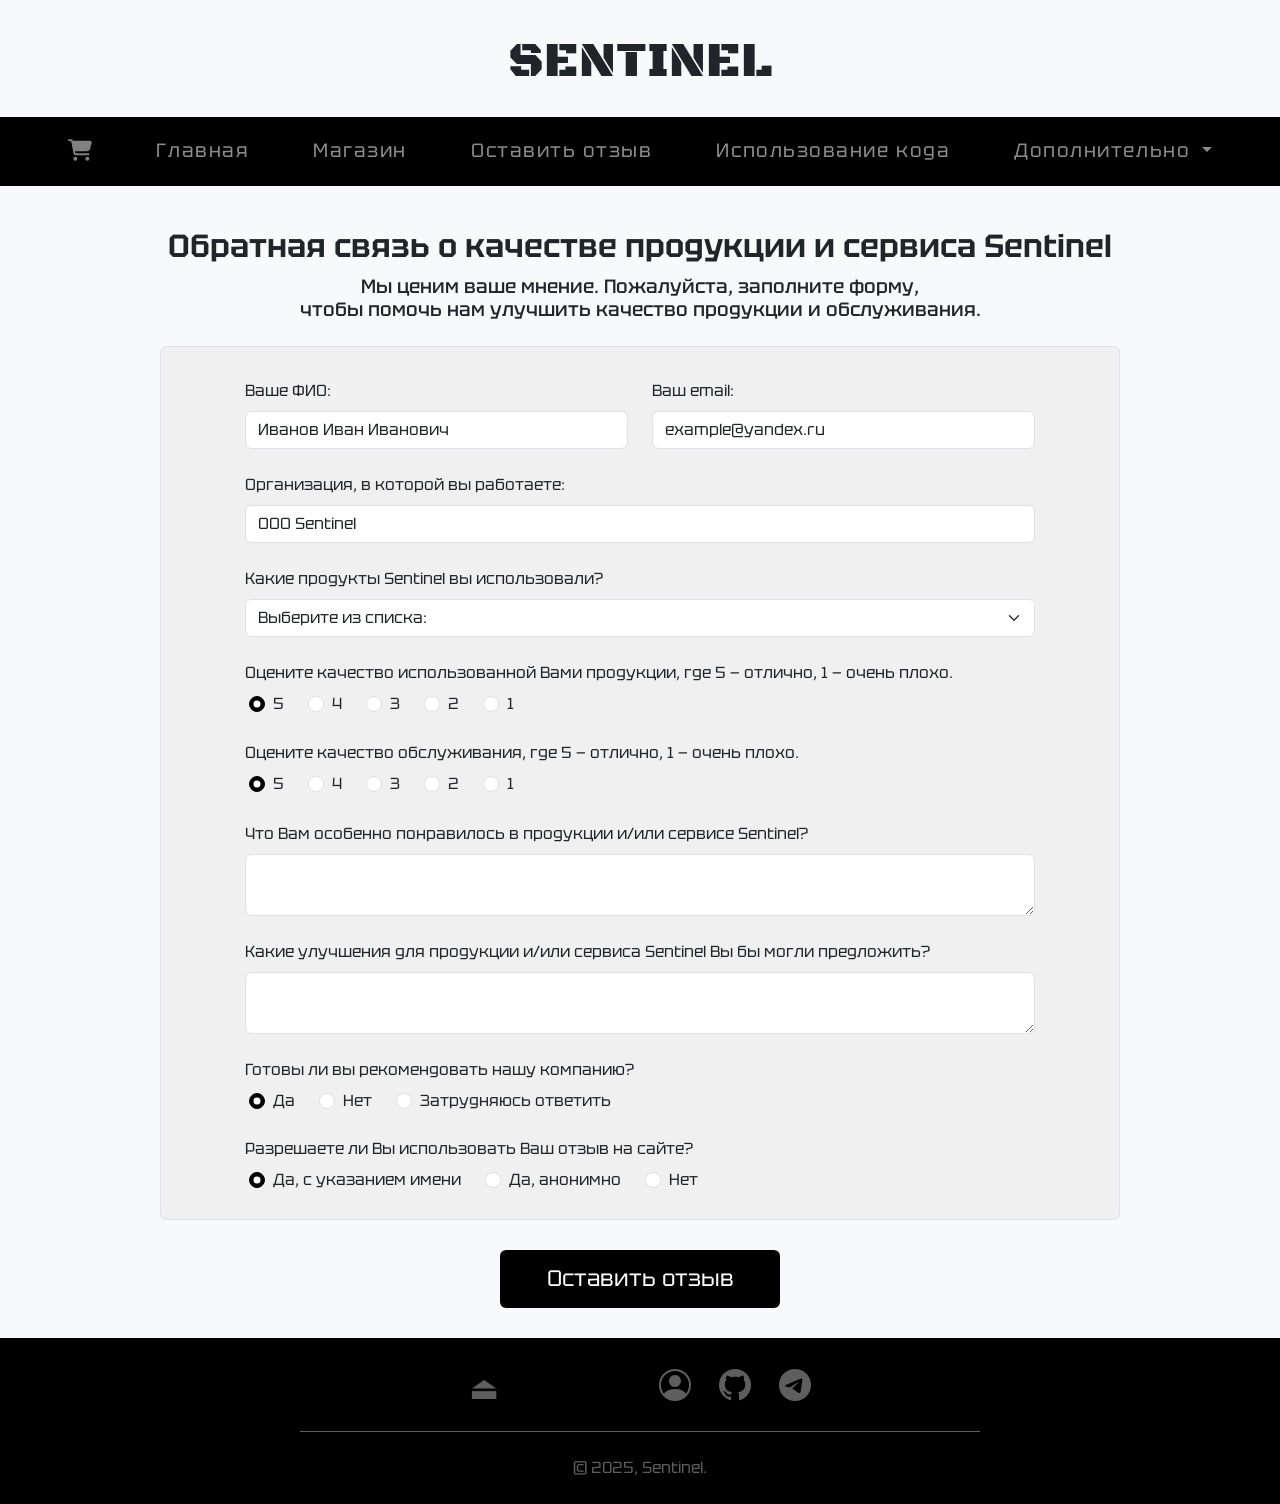
<file: leave-review.html>
<!DOCTYPE html>
<html lang="en">

<head>
    <meta charset="UTF-8">
    <meta name="viewport" content="width=device-width, initial-scale=1.0">
    <link href="https://cdn.jsdelivr.net/npm/bootstrap@5.3.0/dist/css/bootstrap.min.css" rel="stylesheet"
        integrity="sha384-9ndCyUaIbzAi2FUVXJi0CjmCapSmO7SnpJef0486qhLnuZ2cdeRhO02iuK6FUUVM" crossorigin="anonymous">
    <link rel="stylesheet" href="https://cdn.jsdelivr.net/npm/bootstrap-icons@1.13.1/font/bootstrap-icons.min.css">
    <link href="https://fonts.googleapis.com/css2?family=Black+Ops+One&display=swap" rel="stylesheet">
    <link href="https://fonts.googleapis.com/css2?family=Tektur:wght@400..900&display=swap" rel="stylesheet">
    <link rel="stylesheet" href="css/leave-review.css">
    <title>Feedback — Sentinel</title>
    <link rel="icon" type="image/png" href="favicons/favicon-96x96.png" sizes="96x96" />
    <link rel="icon" type="image/svg+xml" href="favicons/favicon.svg" />
    <link rel="shortcut icon" href="favicons/favicon.ico" />
    <link rel="apple-touch-icon" sizes="180x180" href="favicons/apple-touch-icon.png" />
    <link rel="manifest" href="favicons/site.webmanifest" />
</head>

<body>

    <!-- хедлайн + навбар -->
    <header class="sentinel-header" id="sentinel-header">

        <!-- главный хедер вверху -->
        <h1 class="sentinel-heading">SENTINEL</h1>

        <!-- навбар -->
        <nav class="navbar navbar-expand-lg bg-body-tertiary navbar-dark black-navbar">
            <div class="container-fluid">
                <button class="navbar-toggler" type="button" data-bs-toggle="collapse"
                    data-bs-target="#navbarNavDropdown" aria-controls="navbarNavDropdown" aria-expanded="false"
                    aria-label="Переключатель навигации">
                    <span class="navbar-toggler-icon"></span>
                </button>
                <div class="collapse navbar-collapse" id="navbarNavDropdown">
                    <ul class="navbar-nav">
                        <li class="nav-item me-5 custom-margin">
                            <a class="nav-link" href="cart.html"><img class="img-fluid" id="shopping-cart"
                                    src="img/shopping-cart.svg" alt="shopping-cart" title="Перейти в корзину"></a>
                        </li>
                        <li class="nav-item me-5 custom-margin">
                            <a class="nav-link" aria-current="page" href="index.html">Главная</a>
                        </li>
                        <li class="nav-item me-5 custom-margin">
                            <a class="nav-link" href="catalog.html">Магазин</a>
                        </li>
                        <li class="nav-item me-5 custom-margin">
                            <a class="nav-link" href="leave-review.html">Оставить отзыв</a>
                        </li>
                        <li class="nav-item me-5 custom-margin">
                            <a class="nav-link"
                                href="https://docs.google.com/document/d/1Q8ilpNiYS8Bm-1XsLSa6kfAyMpSe_cumKoAbiisHeFA/edit?usp=sharing"
                                target="_blank">Использование кода</a>
                        </li>
                        <li class="nav-item dropdown">
                            <a class="nav-link dropdown-toggle" href="#" role="button" data-bs-toggle="dropdown"
                                aria-expanded="false">
                                Дополнительно
                            </a>
                            <ul class="dropdown-menu">
                                <li><a class="dropdown-item" href="reviews.html">Посмотреть отзывы клиентов</a>
                                </li>
                                <li><a class="dropdown-item" href="https://progen1tor.github.io/Sentinel/"
                                        target="_blank" id="first-part">Перейти на первую часть
                                        проекта</a></li>
                            </ul>
                        </li>
                    </ul>
                </div>
            </div>
        </nav>
    </header>

    <!-- форма для отзыва -->
    <section class="review-form-section">

        <!-- заголовок -->
        <h2 class="review-header">Обратная связь о качестве продукции и сервиса Sentinel</h2>

        <!-- подзаголовок -->
        <h3 class="review-subheader">Мы ценим ваше мнение. Пожалуйста, заполните форму, <br>чтобы помочь нам улучшить
            качество
            продукции и обслуживания.</h3>

        <!-- бэкграунд формы -->
        <div class="form-bg">

            <!-- сама форма  -->
            <form action="https://yandex.com/search?" target="_blank">
                <div class="row fullname-email form-elem-margin">
                    <div class="col-6 col-mobile">
                        <label for="fullname" class="form-label">Ваше ФИО:</label>
                        <input type="text" class="form-control" id="fullname" name="fullname" value="Иванов Иван Иванович">
                    </div>
                    <div class="col-6 col-mobile">
                        <label for="email" class="form-label">Ваш email:</label>
                        <input type="text" class="form-control" id="email" name="email" value="example@yandex.ru">
                    </div>
                </div>
                <div class="row form-elem-margin">
                    <div class="col-12">
                        <label for="organization" class="form-label">Организация, в которой вы работаете:</label>
                        <input type="text" class="form-control" id="organization" name="organization" value="ООО Sentinel">
                    </div>
                </div>
                <div class="row form-elem-margin">
                    <div class="col-12">
                        <label for="used-products" class="form-label"> Какие продукты Sentinel вы использовали?</label>
                        <select id="used-products" name="used-products" class="form-select">
                            <option value="">Выберите из списка:</option>
                            <option value="surveillance-system">Системы видеонаблюдения</option>
                            <option value="signalization">Сигнализации</option>
                            <option value="motionsensors">Датчики движений</option>
                            <option value="access-control-systems">Системы контроля доступа</option>
                            <option value="other">Другое</option>
                        </select>
                    </div>
                </div>
                <div class="row form-elem-margin">
                    <legend class="col-form-label col pt-0">Оцените качество использованной Вами продукции, где 5 — отлично, 1 — очень плохо.</legend>
                    <div class="col-sm-10 col-to-row">
                        <div class="form-check">
                            <input class="form-check-input" type="radio" name="prod-quality" id="prod-excellent"
                                value="5" checked>
                            <label class="form-check-label radio-label-margin" for="prod-excellent">
                                5
                            </label>
                        </div>
                        <div class="form-check">
                            <input class="form-check-input" type="radio" name="prod-quality" id="prod-good"
                                value="4">
                            <label class="form-check-label radio-label-margin" for="prod-good">
                                4
                            </label>
                        </div>
                        <div class="form-check">
                            <input class="form-check-input" type="radio" name="prod-quality" id="prod-satisfactory"
                                value="3">
                            <label class="form-check-label radio-label-margin" for="prod-satisfactory">
                                3
                            </label>
                        </div>
                        <div class="form-check">
                            <input class="form-check-input" type="radio" name="prod-quality" id="prod-bad"
                                value="2">
                            <label class="form-check-label radio-label-margin" for="prod-bad">
                                2
                            </label>
                        </div>
                        <div class="form-check">
                            <input class="form-check-input" type="radio" name="prod-quality" id="prod-very-bad"
                                value="1">
                            <label class="form-check-label" for="prod-very-bad">
                                1
                            </label>
                        </div>
                    </div>

                    <legend class="col-form-label col pt-0">Оцените качество обслуживания, где 5 — отлично, 1 — очень плохо.</legend>
                    <div class="col-sm-10 col-to-row">
                        <div class="form-check">
                            <input class="form-check-input" type="radio" name="service-quality" id="service-excellent"
                                value="5" checked>
                            <label class="form-check-label radio-label-margin" for="service-excellent">
                                5
                            </label>
                        </div>
                        <div class="form-check">
                            <input class="form-check-input" type="radio" name="service-quality" id="service-good"
                                value="4">
                            <label class="form-check-label radio-label-margin" for="service-good">
                                4
                            </label>
                        </div>
                        <div class="form-check">
                            <input class="form-check-input" type="radio" name="service-quality" id="service-satisfactory"
                                value="3">
                            <label class="form-check-label radio-label-margin" for="service-satisfactory">
                                3
                            </label>
                        </div>
                        <div class="form-check">
                            <input class="form-check-input" type="radio" name="service-quality" id="service-bad"
                                value="2">
                            <label class="form-check-label radio-label-margin" for="service-bad">
                                2
                            </label>
                        </div>
                        <div class="form-check">
                            <input class="form-check-input" type="radio" name="service-quality" id="service-very-bad"
                                value="1">
                            <label class="form-check-label" for="service-very-bad">
                                1
                            </label>
                        </div>
                    </div>
                </div>

                <div class="row form-elem-margin">
                    <div class="col-12">
                        <label for="most-liked" class="form-label">Что Вам особенно понравилось в продукции и/или сервисе Sentinel?</label>
                        <textarea name="most-liked" id="most-liked" class="form-control"></textarea>
                    </div>
                </div>
                <div class="row form-elem-margin">
                    <div class="col-12">
                        <label for="recommended-upgrades" class="form-label">Какие улучшения для продукции и/или сервиса Sentinel Вы бы могли предложить?</label>
                        <textarea name="recommended-upgrades" id="recommended-upgrades" class="form-control"></textarea>
                    </div>
                </div>

                <div class="row">
                    <legend class="col-form-label col pt-0">Готовы ли вы рекомендовать нашу компанию?</legend>
                    <div class="col-sm-10 col-to-row">
                        <div class="form-check">
                            <input class="form-check-input" type="radio" name="recommendation" id="yes"
                                value="yes" checked>
                            <label class="form-check-label radio-label-margin" for="yes">
                                Да
                            </label>
                        </div>
                        <div class="form-check">
                            <input class="form-check-input" type="radio" name="recommendation" id="no-recommend"
                                value="no">
                            <label class="form-check-label radio-label-margin" for="no-recommend">
                                Нет
                            </label>
                        </div>
                        <div class="form-check">
                            <input class="form-check-input" type="radio" name="recommendation" id="do-not-know"
                                value="do-not-know">
                            <label class="form-check-label" for="do-not-know">
                                Затрудняюсь ответить
                            </label>
                        </div>
                    </div>

                    <legend class="col-form-label col pt-0">Разрешаете ли Вы использовать Ваш отзыв на сайте?</legend>
                    <div class="col-sm-10 col-to-row">
                        <div class="form-check">
                            <input class="form-check-input" type="radio" name="review-usage" id="yes-with-name"
                                value="yes-with-name" checked>
                            <label class="form-check-label radio-label-margin" for="yes-with-name">
                                Да, с указанием имени
                            </label>
                        </div>
                        <div class="form-check">
                            <input class="form-check-input" type="radio" name="review-usage" id="yes-anonymously"
                                value="yes-anonymously">
                            <label class="form-check-label radio-label-margin" for="yes-anonymously">
                                Да, анонимно
                            </label>
                        </div>
                        <div class="form-check">
                            <input class="form-check-input" type="radio" name="review-usage" id="no-usage"
                                value="no">
                            <label class="form-check-label" for="no-usage">
                                Нет
                            </label>
                        </div>
                    </div>
                </div>
                <div class="for-btn">
                    <input type="submit" class="btn btn-primary custom-btn-submit" value="Оставить отзыв">
                </div>
            </form>
        </div>
    </section>

         <!-- футер главной страницы -->
    <footer class="footer-black text-white py-4">

        <!-- первая часть футера: якорь наверх и соцсети -->
        <div class="first-footer-part">

            <!-- наверх  -->
            <div class="go-up">
                <a href="#sentinel-header" title="Наверх">⏏</a>
            </div>

            <!-- соцсети -->
            <div class="social">
                <a href="mailto:akmn140@gmail.com" target="_blank"><i class="bi bi-person-circle footer-icon"></i></a>
                <a href="https://github.com/progen1tor" target="_blank"><i class="bi bi-github footer-icon"></i></a>
                <a href="https://t.me/ob1101" target="_blank"><i class="bi bi-telegram footer-icon"></i></a>
            </div>
        </div>

        <span class="border-top footer-divider"></span>

        <!-- вторая часть футера: лицензия  -->
        <div class="sec-footer-part">
            <a href="https://docs.google.com/document/d/1ztQ5R3w9ewzbD-YblNddGogWkwsDoaPU1uzVj_aNad0/edit?usp=sharing" target="_blank">© 2025, Sentinel.</a>
        </div>
    </footer>

    <script src="https://cdn.jsdelivr.net/npm/bootstrap@5.3.0/dist/js/bootstrap.bundle.min.js"
        integrity="sha384-geWF76RCwLtnZ8qwWowPQNguL3RmwHVBC9FhGdlKrxdiJJigb/j/68SIy3Te4Bkz"
        crossorigin="anonymous"></script>
    <script src="js/device-test.js"></script>
</body>
</file>
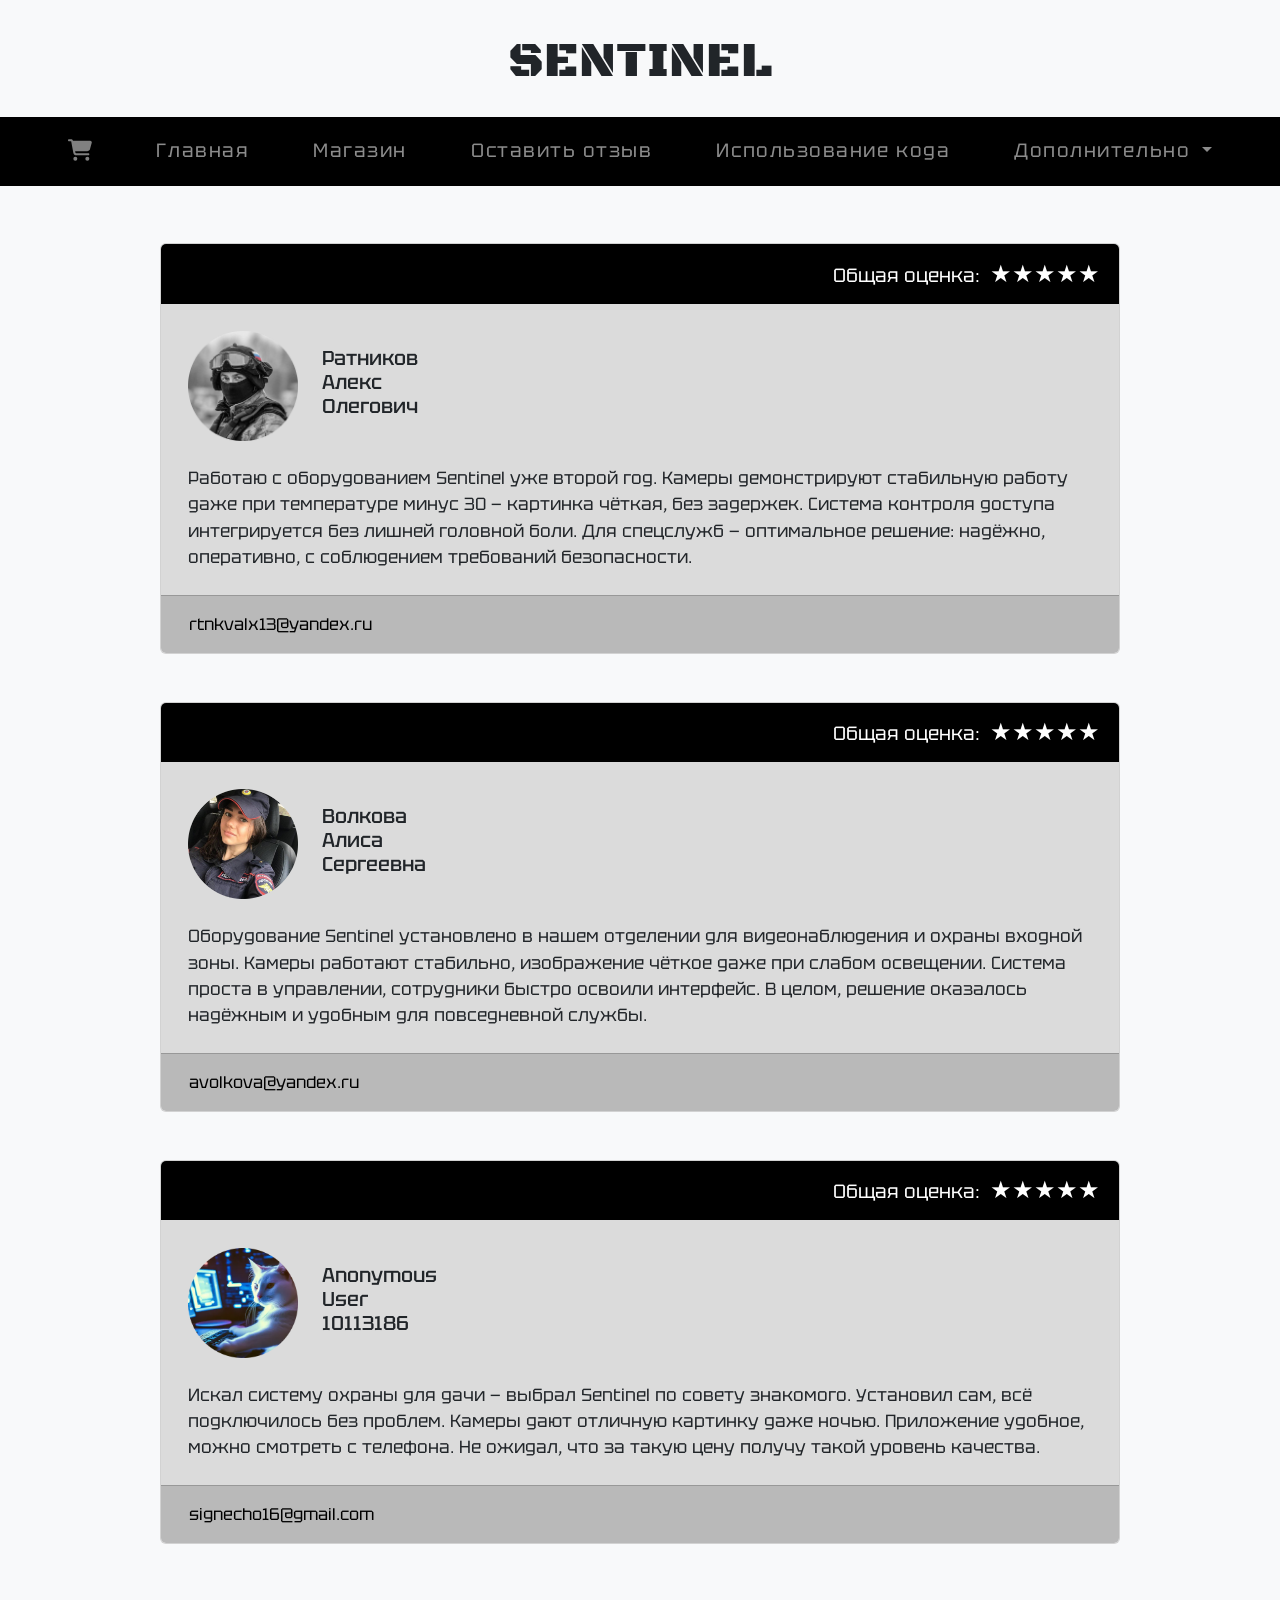
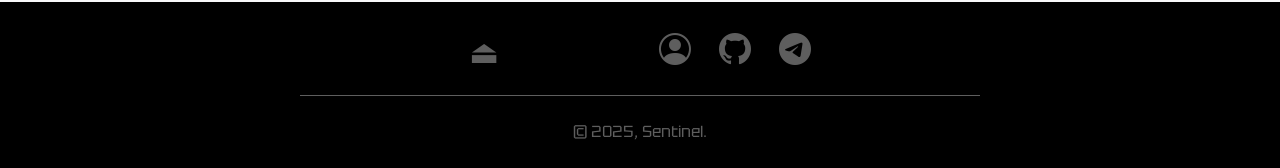
<file: reviews.html>
<!DOCTYPE html>
<html lang="en">

<head>
    <meta charset="UTF-8">
    <meta name="viewport" content="width=device-width, initial-scale=1.0">
    <link href="https://cdn.jsdelivr.net/npm/bootstrap@5.3.0/dist/css/bootstrap.min.css" rel="stylesheet"
        integrity="sha384-9ndCyUaIbzAi2FUVXJi0CjmCapSmO7SnpJef0486qhLnuZ2cdeRhO02iuK6FUUVM" crossorigin="anonymous">
    <link rel="stylesheet" href="https://cdn.jsdelivr.net/npm/bootstrap-icons@1.13.1/font/bootstrap-icons.min.css">
    <link href="https://fonts.googleapis.com/css2?family=Black+Ops+One&display=swap" rel="stylesheet">
    <link href="https://fonts.googleapis.com/css2?family=Tektur:wght@400..900&display=swap" rel="stylesheet">
    <link rel="stylesheet" href="css/reviews.css">
    <title>Reviews — Sentinel</title>
    <link rel="icon" type="image/png" href="favicons/favicon-96x96.png" sizes="96x96" />
    <link rel="icon" type="image/svg+xml" href="favicons/favicon.svg" />
    <link rel="shortcut icon" href="favicons/favicon.ico" />
    <link rel="apple-touch-icon" sizes="180x180" href="favicons/apple-touch-icon.png" />
    <link rel="manifest" href="favicons/site.webmanifest" />
</head>

<body>
    <!-- хедлайн + навбар -->
    <header class="sentinel-header" id="sentinel-header">

        <!-- главный хедер вверху -->
        <h1 class="sentinel-heading">SENTINEL</h1>

        <!-- навбар -->
        <nav class="navbar navbar-expand-lg bg-body-tertiary navbar-dark black-navbar">
            <div class="container-fluid">
                <button class="navbar-toggler" type="button" data-bs-toggle="collapse"
                    data-bs-target="#navbarNavDropdown" aria-controls="navbarNavDropdown" aria-expanded="false"
                    aria-label="Переключатель навигации">
                    <span class="navbar-toggler-icon"></span>
                </button>
                <div class="collapse navbar-collapse" id="navbarNavDropdown">
                    <ul class="navbar-nav">
                        <li class="nav-item me-5 custom-margin">
                            <a class="nav-link" href="cart.html"><img class="img-fluid" id="shopping-cart"
                                    src="img/shopping-cart.svg" alt="shopping-cart" title="Перейти в корзину"></a>
                        </li>
                        <li class="nav-item me-5 custom-margin">
                            <a class="nav-link" aria-current="page" href="index.html">Главная</a>
                        </li>
                        <li class="nav-item me-5 custom-margin">
                            <a class="nav-link" href="catalog.html">Магазин</a>
                        </li>
                        <li class="nav-item me-5 custom-margin">
                            <a class="nav-link" href="leave-review.html">Оставить отзыв</a>
                        </li>
                        <li class="nav-item me-5 custom-margin">
                            <a class="nav-link"
                                href="https://docs.google.com/document/d/1Q8ilpNiYS8Bm-1XsLSa6kfAyMpSe_cumKoAbiisHeFA/edit?usp=sharing"
                                target="_blank">Использование кода</a>
                        </li>
                        <li class="nav-item dropdown">
                            <a class="nav-link dropdown-toggle" href="#" role="button" data-bs-toggle="dropdown"
                                aria-expanded="false">
                                Дополнительно
                            </a>
                            <ul class="dropdown-menu">
                                <li><a class="dropdown-item" href="reviews.html">Посмотреть отзывы клиентов</a>
                                </li>
                                <li><a class="dropdown-item" href="https://progen1tor.github.io/Sentinel/"
                                        target="_blank" id="first-part">Перейти на первую часть
                                        проекта</a></li>
                            </ul>
                        </li>
                    </ul>
                </div>
            </div>
        </nav>
    </header>

    <section class="reviews">

        <!-- отзыв 1 -->
        <div class="card card-review mb-5">
            <div class="card-header dark-header text-end">
                Общая оценка:<span class="spaces">&nbsp;&nbsp;</span><span class="stars">★★★★★</span>
            </div>
            <div class="card-body">
                <div class="avatar-and-fullname mb-4">
                    <img src="img/omon-avatar.png" alt="omon-avatar" class="avatar me-4">
                    <h5 class="card-title">Ратников<br>Алекс<br>Олегович</h5>
                </div>
                <p class="card-text review-text mb-2">Работаю с оборудованием Sentinel уже второй год. Камеры
                    демонстрируют стабильную работу даже при температуре минус 30 — картинка чёткая, без задержек.
                    Система контроля
                    доступа интегрируется без лишней головной боли. Для спецслужб — оптимальное решение: надёжно,
                    оперативно, с соблюдением требований безопасности.</p>
            </div>
            <div class="card-footer text-body-secondary gray-footer">
                <p>rtnkvalx13@yandex.ru</p>
            </div>
        </div>

        <!-- отзыв 2 -->
        <div class="card card-review mb-5">
            <div class="card-header dark-header text-end">
                Общая оценка:<span class="spaces">&nbsp;&nbsp;</span><span class="stars">★★★★★</span>
            </div>
            <div class="card-body">
                <div class="avatar-and-fullname mb-4">
                    <img src="img/pgirl-avatar.png" alt="pgirl-avatar" class="avatar me-4">
                    <h5 class="card-title">Волкова<br>Алиса<br>Сергеевна</h5>
                </div>
                <p class="card-text review-text mb-2">Оборудование Sentinel установлено в нашем отделении для
                    видеонаблюдения и охраны входной зоны. Камеры работают стабильно, изображение чёткое даже при слабом
                    освещении. Система проста в управлении, сотрудники быстро освоили интерфейс. В целом, решение
                    оказалось надёжным и удобным для повседневной службы.</p>
            </div>
            <div class="card-footer text-body-secondary gray-footer">
                <p>avolkova@yandex.ru</p>
            </div>
        </div>

        <!-- отзыв 3 -->
        <div class="card card-review mb-5">
            <div class="card-header dark-header text-end">
                Общая оценка:<span class="spaces">&nbsp;&nbsp;</span><span class="stars">★★★★★</span>
            </div>
            <div class="card-body">
                <div class="avatar-and-fullname mb-4">
                    <img src="img/cat-avatar.png" alt="cat-avatar" class="avatar  me-4">
                    <h5 class="card-title">Anonymous<br>User<br>10113186</h5>
                </div>
                <p class="card-text review-text mb-2">Искал систему охраны для дачи — выбрал Sentinel по совету
                    знакомого. Установил сам, всё подключилось без проблем. Камеры дают отличную картинку даже ночью.
                    Приложение удобное, можно смотреть с телефона. Не ожидал, что за такую цену получу такой уровень
                    качества.</p>
            </div>
            <div class="card-footer text-body-secondary gray-footer">
                <p><a class="pseudo-link" href="mailto:signecho16@gmail.com">signecho16@gmail.com</a></p>
            </div>
        </div>
    </section>

    <!-- футер главной страницы -->
    <footer class="footer-black text-white py-4">

        <!-- первая часть футера: якорь наверх и соцсети -->
        <div class="first-footer-part">

            <!-- наверх  -->
            <div class="go-up">
                <a href="#sentinel-header" title="Наверх">⏏</a>
            </div>

            <!-- соцсети -->
            <div class="social">
                <a href="mailto:akmn140@gmail.com" target="_blank"><i class="bi bi-person-circle footer-icon"></i></a>
                <a href="https://github.com/progen1tor" target="_blank"><i class="bi bi-github footer-icon"></i></a>
                <a href="https://t.me/ob1101" target="_blank"><i class="bi bi-telegram footer-icon"></i></a>
            </div>
        </div>

        <span class="border-top footer-divider"></span>

        <!-- вторая часть футера: лицензия  -->
        <div class="sec-footer-part">
            <a href="https://docs.google.com/document/d/1ztQ5R3w9ewzbD-YblNddGogWkwsDoaPU1uzVj_aNad0/edit?usp=sharing"
                target="_blank">© 2025, Sentinel.</a>
        </div>
    </footer>

    <script src="https://cdn.jsdelivr.net/npm/bootstrap@5.3.0/dist/js/bootstrap.bundle.min.js"
        integrity="sha384-geWF76RCwLtnZ8qwWowPQNguL3RmwHVBC9FhGdlKrxdiJJigb/j/68SIy3Te4Bkz"
        crossorigin="anonymous"></script>
    <script src="js/device-test.js"></script>
</body>

</html>
</file>
<file: css/main-page.css>
html {
    min-height: 100%;
    position: relative;
}

body {
    background-color: #f8f9fa;
    font-family: 'Tektur', sans-serif;
    padding: 2rem 0;
    scroll-behavior: smooth;
    min-height: 100%;
    position: relative;
}

/* заголовок + навбар */
header {
    margin-bottom: 2.55rem;
}

/* заголовок */
.sentinel-heading {
    text-align: center;
    font-family: 'Black Ops One', sans-serif;
    font-size: 3.125rem;
    margin-bottom: 1.563rem;
}

/* увеличение ширины навбара */
.navbar {
    padding: 0.75rem 0;
}

/* расположение линков на навбаре */
.navbar-collapse {
    justify-content: center;
}

/* цвет навбара */
.black-navbar {
    background-color: black !important;
}

/* цвет выпадающего списка */
.dropdown-menu {
    background-color: rgba(0, 0, 0, 0.85);
}

/* стиль ссылок в выпадающем списке */
.dropdown-menu .dropdown-item {
    color: #999;
    transition: all 1s ease;
    font-weight: 400;
    font-size: 1.1rem;
    white-space: normal;
    overflow-wrap: break-word;
}

/* стиль ссылок в выпадающем списке при ховере */
.dropdown-menu .dropdown-item:hover {
    color: #ffffff;
    background-color: #5e5e5e;
}

/* стиль ссылок на мейн части навбара */
.nav-link {
    transition: all 1s ease;
    font-size: 1.2rem;
    letter-spacing: 0.08em;
}

/* стиль ссылок на мейн части навбара при ховере*/
.nav-link:hover {
    color: white;
}

/* картинка корзины */
.img-fluid {
    width: 1.5rem;
    height: 1.5rem;
    position: relative;  /* убрать это в адаптиве */
    top: -0.12rem;  /* убрать это в адаптиве */
    transition: all 1s ease;
}

/* картинка корзины при наведении */
.img-fluid:hover {
    filter: brightness(0) invert(1);
}

/* -------------------------- */

/* внутренний контент */
section.main-page-sections {
    display: flex;
    flex-direction: column;
    justify-content: center;
    margin-bottom: 12.3rem;
}

/* отступ от первого раздела */
.main-page-section-one {
    margin-bottom: 4rem;
}

/* первый заголовок */
.headline {
    margin-bottom: 2rem;
    font-weight: 600;
    text-align: center;
}

/* карточки кастом цвет + тени */
.card {
    background-color: black !important;
    box-shadow: 5px 5px 7px 1px rgba(34, 60, 80, 0.2);
}

/* уменьшение высоты дива для хедлайна */
.card-body {
    height: 3.438rem;
}

/* линки на карточках  */
.card-link {
    text-decoration: none;
    color: white;
    display: inline-block;
    transition: all 0.5s ease;
}

/* ховер линков на карточках */
.card-link:hover {
    transform: scale(1.05) translate(2.5%);
}

/* разделитель между карточками  */
.divider {
    border-color: rgb(140, 140, 140) !important;
    margin-bottom: 3.125rem;
    width: 85%;
    max-width: 1100px;
    margin-left: auto;
    margin-right: auto;
}

/* ---------------------------- */

/* футер: цвет + позиционирование */
.footer-black {
    background-color: black;
    position: absolute;
    bottom: 0;
    left: 0;
    right: 0;
    display: flex;
    flex-direction: column;

}

/* первая часть футера */
.first-footer-part {
    display: flex;
    justify-content: center;
    margin-bottom: 0.3rem;
    gap: 10rem;
}

/* позиционирование стрелки */
.go-up {
    padding-top: 0.1rem;
}

/* стили стрелки */
.go-up a {
    font-size: 2rem;
    color: #5e5e5e;
    transition: all 1s ease;
    text-decoration: none;
}

/* стили стрелки при ховере */
.go-up a:hover {
    color: white;
}

/* позиционирование контейнера с линками на соцсети  */
.social {
    padding-bottom: 1rem;
}

/* отступы линков на соцсети  */
.social a {
    margin-right: 1.5rem;
}
.social a:last-child {
    margin-right: 0;
}

/* стили кружков с соцсетями  */
.footer-icon {
    font-size: 2rem;
    color: #5e5e5e;
    transition: all 1s ease;
}

/* стили кружков с соцсетями при ховере */
.footer-icon:hover {
    color: white;
}

/* разделитель для футера */
.footer-divider {
    border-color: #5e5e5e !important ;
    width: 85%;
    max-width: 680px;
    margin-left: auto;
    margin-right: auto;
    margin-bottom: 1.5rem;
}

/* вторая часть футера */
.sec-footer-part {
    display: flex;
    justify-content: center;
}

/* линк на лицензию */
.sec-footer-part a{
    text-decoration: none;
    color: #5e5e5e;
    transition: all 1s ease;
}

/* линк на лицензию при ховере */
.sec-footer-part a:hover {
    color: white;
}

/* СРЕДНИЕ НОУТЫ ДО 1200 */
@media (max-width: 1199.98px) {
    .sentinel-heading {
        font-size: 3rem;
    }

    .nav-link {
        font-size: 1rem;
        letter-spacing: 0.07em;
    }

    .custom-margin {
        margin-right: 1.4rem !important;
    }

    .dropdown-menu .dropdown-item {
        font-size: 0.9rem;
    }

    .img-fluid {
        width: 1.2rem;
        height: 1.2rem;
        top: 0rem;
    }

    .headline {
        font-size: 1.75rem;
    }

    .custom-card-gap {
        gap: 2rem !important;
    }
}

/* НОУТЫ ДО 992  */
@media (max-width: 991.98px) {
    .img-fluid {
        width: 1.3rem;
        height: 1.3rem;
        position: relative;
        top: 0.3rem;
        left: -0.1rem;
    }

    button.navbar-toggler[aria-expanded="true"] {
        margin-bottom: 0.5rem;
    }
}

/* ПЛАНШЕТЫ */
@media (max-width: 767.98px) {
}

/* МОБИЛЬНИКИ */
@media (max-width: 575.98px) {
    .sentinel-heading {
        font-size: 2.5rem;
    }

    .nav-link {
        font-size: 0.9rem;
    }

    .img-fluid {
        width: 1.1rem;
        height: 1.1rem;
    }

    .headline {
        font-size: 1.6rem;
        padding: 0 1rem;
        word-wrap: break-word;
        overflow-wrap: break-word;
    }

    section.main-page-sections {
        margin-bottom: 11.3rem;
    }

    .main-page-section-one {
        margin-bottom: 3rem;
    }

    .divider {
        margin-bottom: 2.75rem;
    }

    .col-auto {
        display: flex;
        justify-content: center;
    }

    .card {
        width: 90% !important;
    }

    .card-title {
        font-size: 1rem;
        margin-bottom: 0;
    }

    .card-body-upper {
        height: 4rem;
        display: flex;
        align-items: center;
    }

    .list-group-item {
        font-size: 0.9rem;
    }

    .card-link {
        font-size: 0.95rem;
    }

    .first-footer-part {
        gap: 5rem;
    }

    .social a {
        margin-right: 1.1rem;
    }
}
</file>
<file: css/cart.css>
@keyframes shake {
  0%   { transform: translateX(0); }
  25%  { transform: translateX(-2px); }
  50%  { transform: translateX(2px); }
  75%  { transform: translateX(-2px); }
  100% { transform: translateX(0); }
}

html {
    min-height: 100%;
    position: relative;
}

body {
    background-color: #f8f9fa;
    font-family: 'Tektur', sans-serif;
    padding: 2rem 0;
    scroll-behavior: smooth;
    min-height: 100%;
    position: relative;
}

/* заголовок + навбар */
header {
    margin-bottom: 3.6rem;
}

/* заголовок */
.sentinel-heading {
    text-align: center;
    font-family: 'Black Ops One', sans-serif;
    font-size: 3.125rem;
    margin-bottom: 1.563rem;
}

/* увеличение ширины навбара */
.navbar {
    padding: 0.75rem 0;
}

/* расположение линков на навбаре */
.navbar-collapse {
    justify-content: center;
}

/* цвет навбара */
.black-navbar {
    background-color: black !important;
}

/* цвет выпадающего списка */
.dropdown-menu {
    background-color: rgba(0, 0, 0, 0.85);
}

/* стиль ссылок в выпадающем списке */
.dropdown-menu .dropdown-item {
    color: #999;
    transition: all 1s ease;
    font-weight: 400;
    font-size: 1.1rem;
    white-space: normal;
    overflow-wrap: break-word;
}
/* стиль ссылок в выпадающем списке при ховере */
.dropdown-menu .dropdown-item:hover {
    color: #ffffff;
    background-color: #5e5e5e;
}

/* стиль ссылок на мейн части навбара */
.nav-link {
    transition: all 1s ease;
    font-size: 1.2rem;
    letter-spacing: 0.08em;
}
/* стиль ссылок на мейн части навбара при ховере*/
.nav-link:hover {
    color: white;
}

/* картинка корзины */
.img-fluid {
    width: 1.5rem;
    height: 1.5rem;
    position: relative;
    top: -0.12rem;
    transition: all 1s ease;
}
/* картинка корзины при ховере */
.img-fluid:hover {
    filter: brightness(0) invert(1);
}
/* картинка корзины при нахождении в корзине  */
.img-fluid.active {
    filter: brightness(0) invert(1);
}

/* секция для карточки */
.cart-section {
    display: flex;
    justify-content: center;
    flex-direction: column;
    align-items: center;
    margin-bottom: 3.8rem;
}

/* размеры карточки  */
.price-data {
    width: 75%;
    max-width: 500px;
}

/* хедер карточки */
.dark-header {
    display: flex;
    align-items: center;
    background-color: rgb(0, 0, 0);
    color: white;
    height: 4rem;
    font-size: 1.3rem;
    white-space: normal;
    overflow-wrap: break-word;
}

/* надпись ваш заказ */
.your-order-title {
    font-size: 1.25rem;
}

/* элементы заказа */
.your-order-text {
    font-size: 1.1rem;
}

/* разделитель */
.divider {
    display: block;
    border-color: rgb(140, 140, 140) !important;
    margin-bottom: 3.125rem;
    width: 85%;
    max-width: 624px;
    margin-left: auto;
    margin-right: auto;
}

/* бэкграунд формы + отступ до футера */
.form-bg {
    background-color: #dedede57;
    padding: 2rem 4.5rem 1.5rem 4.5rem;
    border-radius: 6px;
    border: 1px solid #dee2e6;
    margin-bottom: 12rem;
}

/* фикс расположения инпутов и радио  */
form {
    display: flex;
    flex-direction: column;
    align-items: center;
}

/* сама форма с подтверждением заказа */
.form-section {
    display: flex;
    flex-direction: column;
    align-items: center;
}

/* заголовок формы  */
.form-header {
    margin-bottom: 1.8rem;
    font-weight: 600;
    white-space: normal;
    overflow-wrap: break-word;
    text-align: center;
}

/* длина инпутов + паддинги */
.form-input {
    width: 300px;
    padding-top: 2.5rem !important;
    padding-bottom: 1.1rem !important;
}

/* размер шрифта у лейблов + отступ */
.larger-label {
    font-size: 1.1rem;
    display: block;
    margin-bottom: 1rem !important;
}

/* инпут формы при фокусе */
.form-input:focus {
    border-color: #5e5e5e;
    box-shadow: 0px 0px 2px 1px rgba(34, 60, 80, 0.2);
    /* box-shadow: none; */
}

/* имитация флоатин формы  */
.form-floating-imitation {
    width: 300px;
    background-color: white;
    border: 1px solid #dee2e6;
    border-radius: 6px;
    padding: 0.3rem 0.7rem;
    transition: all 0.3s ease;
    margin-bottom: 2rem;
}
.form-floating-imitation .form-label {
    font-size: 0.95rem;
    color: #6e7174;
    margin-bottom: 0.2rem;
}

/* кастом радиокнопок */
.form-check-input:checked {
    background-color: rgb(0, 0, 0);
    border-color: black;
    box-shadow: none;
}
.form-check-input:active {
    border: none;
    box-shadow: none;
}

/* кнопка подтверждения для формы  */
.custom-btn-submit {
    width: 300px;
    height: 3.625rem;
    background-color: black;
    border: none;
    font-size: 1.25rem;
    transition: all 0.75s ease;
}
.custom-btn-submit:hover {
    background-color: rgb(255, 255, 255);
    color: #212529;
    border: 1px solid #dee2e6;
}


/* футер: цвет + позиционирование */
.footer-black {
    background-color: black;
    position: absolute;
    bottom: 0;
    left: 0;
    right: 0;
    display: flex;
    flex-direction: column;
}

/* первая часть футера */
.first-footer-part {
    display: flex;
    justify-content: center;
    margin-bottom: 0.3rem;
    gap: 10rem;
}

/* позиционирование стрелки */
.go-up {
    padding-top: 0.1rem;
}

/* стили стрелки */
.go-up a {
    font-size: 2rem;
    color: #5e5e5e;
    transition: all 1s ease;
    text-decoration: none;
}
/* стили стрелки при ховере */
.go-up a:hover {
    color: white;
}

/* позиционирование контейнера с линками на соцсети  */
.social {
    padding-bottom: 1rem;
}

/* отступы линков на соцсети  */
.social a {
    margin-right: 1.5rem;
}
.social a:last-child {
    margin-right: 0;
}

/* стили кружков с соцсетями  */
.footer-icon {
    font-size: 2rem;
    color: #5e5e5e;
    transition: all 1s ease;
}
/* стили кружков с соцсетями при ховере */
.footer-icon:hover {
    color: white;
}

/* разделитель для футера */
.footer-divider {
    border-color: #5e5e5e !important ;
    width: 85%;
    max-width: 680px;
    margin-left: auto;
    margin-right: auto;
    margin-bottom: 1.5rem;
}

/* вторая часть футера */
.sec-footer-part {
    display: flex;
    justify-content: center;
}

/* линк на лицензию */
.sec-footer-part a{
    text-decoration: none;
    color: #5e5e5e;
    transition: all 1s ease;
}

/* линк на лицензию при ховере */
.sec-footer-part a:hover {
    color: white;
}

/* СРЕДНИЕ НОУТЫ ДО 1200 */
@media (max-width: 1199.98px) {
    .sentinel-heading {
        font-size: 3rem;
    }

    .nav-link {
        font-size: 1rem;
        letter-spacing: 0.07em;
    }

    .custom-margin {
        margin-right: 1.4rem !important;
    }

    .dropdown-menu .dropdown-item {
        font-size: 0.9rem;
    }

    .img-fluid {
        width: 1.2rem;
        height: 1.2rem;
        top: 0rem;
    }

}

/* НОУТЫ ДО 992  */
@media (max-width: 991.98px) {
    .img-fluid {
        width: 1.3rem;
        height: 1.3rem;
        position: relative;
        top: 0.3rem;
        left: -0.1rem;
    }

    button.navbar-toggler[aria-expanded="true"] {
        margin-bottom: 0.5rem;
    }
}

/* ПЛАНШЕТЫ */
@media (max-width: 767.98px) {
}

/* МОБИЛЬНИКИ */
@media (max-width: 575.98px) {
    .sentinel-heading {
        font-size: 2.5rem;
    }

    .nav-link {
        font-size: 0.9rem;
    }

    .img-fluid {
        width: 1.1rem;
        height: 1.1rem;
    }

    header {
        margin-bottom: 2.6rem;
    }

    .dark-header {
        height: 6.7rem;
        font-size: 1.2rem;
        flex-direction: column;
        justify-content: center;
        text-align: center;
    }

    /* фикс проблемы с пробелами */
    .space {
        display: none;
    }

    .your-order-text {
        font-size: 1rem;
    }

    .cart-section {
        margin-bottom: 2.6rem;
    }

    .divider {
        margin-bottom: 2rem;
    }

    .form-header {
        padding: 0 2rem;
    }

    .form-bg {
        background-color: #dedede57;
        padding: 1.5rem 1.2rem 1.5rem 1.2rem;
        border-radius: 6px;
        border: 1px solid #dee2e6;
        margin-bottom: 10.8rem;
    }

    .form-floating {
        display: flex;
        align-items: center;
        flex-direction: column;
    }

    .form-input {
        width: 250px;
    }

    .form-floating-imitation {
        width: 250px;
    }

    /* кнопка подтверждения для формы  */
    .custom-btn-submit {
        width: 250px;
        height: 3.625rem;
        font-size: 1.25rem;
    }

    .first-footer-part {
        gap: 5rem;
    }

    .social a {
        margin-right: 1.1rem;
    }
}
</file>
<file: css/catalog.css>
html {
    min-height: 100%;
    position: relative;
}

body {
    background-color: #f8f9fa;
    font-family: 'Tektur', sans-serif;
    padding: 2rem 0;
    scroll-behavior: smooth;
    min-height: 100%;
    position: relative;
}

/* заголовок + навбар */
header {
    margin-bottom: 2.55rem;
}

/* заголовок */
.sentinel-heading {
    text-align: center;
    font-family: 'Black Ops One', sans-serif;
    font-size: 3.125rem;
    margin-bottom: 1.563rem;
}

/* увеличение ширины навбара */
.navbar {
    padding: 0.75rem 0;
}

/* расположение линков на навбаре */
.navbar-collapse {
    justify-content: center;
}

/* цвет навбара */
.black-navbar {
    background-color: black !important;
}

/* цвет выпадающего списка */
.dropdown-menu {
    background-color: rgba(0, 0, 0, 0.85);
}

/* стиль ссылок в выпадающем списке */
.dropdown-menu .dropdown-item {
    color: #999;
    transition: all 1s ease;
    font-weight: 400;
    font-size: 1.1rem;
    white-space: normal;
    overflow-wrap: break-word;
}
/* стиль ссылок в выпадающем списке при ховере */
.dropdown-menu .dropdown-item:hover {
    color: #ffffff;
    background-color: #5e5e5e;
}

/* стиль ссылок на мейн части навбара */
.nav-link {
    transition: all 1s ease;
    font-size: 1.2rem;
    letter-spacing: 0.08em;
}
/* стиль ссылок на мейн части навбара при ховере*/
.nav-link:hover {
    color: white;
}

/* картинка корзины */
.img-fluid {
    width: 1.5rem;
    height: 1.5rem;
    position: relative;
    top: -0.12rem;
    transition: all 1s ease;
}
/* картинка корзины при ховере */
.img-fluid:hover {
    filter: brightness(0) invert(1);
}

/* секция каталога */
section.catalog-section {
    margin-bottom: 10.7rem;
}

/* хедер каталога */
.catalog-title {
    margin-bottom: 1.5rem;
    font-weight: 600;
    text-align: center;
}

/* див: кнопки для сортировки */
.sorting-buttons {
    display: flex;
    justify-content: center;
    margin-bottom: 2rem;
    flex-wrap: wrap;
}
/* отдельная кнопка для сортировки */
.sort-btn {
    display: flex;
    align-items: center;
    background-color: white;
    border: 1px solid #bab9b9;
    height: 2.5rem;
    width: 200px;
    white-space: normal;
    overflow-wrap: break-word;
    font-size: 1.15rem;
    font-weight: 500;
    transition: all 0.5s ease;
}
.sort-btn:hover {
    background-color: #000000;
    color: white;
    transform: scale(1.05);
}

/* форма с карточками + кнопкой в корзину */
.cart-form {
    display: flex;
    flex-direction: column;
    align-items: center;
}

/* отступ до кнопки */
.container {
    margin-bottom: 1.1rem;
}

/* транзишн на карточки */
.card {
    transition: all 0.5s ease;
}
/* ховер на карточки */
.card:hover {
    transform: translateY(-5px);
    box-shadow: 3px 3px 3px 1px #5454547a;
}

/* фикс отступов карточки */
.card-body {
    padding-bottom: 0.3rem;
}

/* текст прайса */
.price-card-text {
    font-size: 1.15rem;
    font-weight: 500;
}

/* контейнер для текста "заказать" и инпута с кол-вом */
.order {
    display: flex;
}

/* текст "заказать" */
.order p {
    margin-right: 1.42rem;
    font-size: 1.15rem;
    padding-top: 0.3rem;
}

/* инпут кол-ва */
.order-input {
    height: 2.3rem;
    border-color: #bab9b9;
}
/* инпут кол-ва при фокусе*/
.order-input:focus {
    border-color: #5e5e5e;
    box-shadow: 0px 0px 2px 1px rgba(34, 60, 80, 0.2);
    /* box-shadow: none; */
}

/* контейнер для кнопок */
.buttons {
    display: flex;
    justify-content: space-evenly;
    gap: 2rem;
}

/* кнопка в корзину для поисковика */
.order-btn {
    display: flex;
    align-items: center;
    justify-content: center;
    background-color: white;
    border: 1px solid #bab9b9;
    height: 3.9rem;
    width: 250px;
    white-space: normal;
    overflow-wrap: break-word;
    font-size: 1.4rem;
    font-weight: 500;
    transition: all 0.5s ease;
}
/* кнопка в корзину при ховере */
.order-btn:hover {
    background-color: #000000;
    color: white;
    transform: scale(1.05);
}

/* линк на корзину  */
.cart-lnk {
    vertical-align: middle;
    font-size: 1.4rem;
    font-weight: 500;
    text-decoration: none;
    color: #212529;
}
/* линк на корзину при ховере */
.cart-lnk:hover {
    color: white;
}

/* футер: цвет + позиционирование */
.footer-black {
    background-color: black;
    position: absolute;
    bottom: 0;
    left: 0;
    right: 0;
    display: flex;
    flex-direction: column;
}

/* первая часть футера */
.first-footer-part {
    display: flex;
    justify-content: center;
    margin-bottom: 0.3rem;
    gap: 10rem;
}

/* позиционирование стрелки */
.go-up {
    padding-top: 0.1rem;
}

/* стили стрелки */
.go-up a {
    font-size: 2rem;
    color: #5e5e5e;
    transition: all 1s ease;
    text-decoration: none;
}
/* стили стрелки при ховере */
.go-up a:hover {
    color: white;
}

/* позиционирование контейнера с линками на соцсети  */
.social {
    padding-bottom: 1rem;
}

/* отступы линков на соцсети  */
.social a {
    margin-right: 1.5rem;
}
.social a:last-child {
    margin-right: 0;
}

/* стили кружков с соцсетями  */
.footer-icon {
    font-size: 2rem;
    color: #5e5e5e;
    transition: all 1s ease;
}
/* стили кружков с соцсетями при ховере */
.footer-icon:hover {
    color: white;
}

/* разделитель для футера */
.footer-divider {
    border-color: #5e5e5e !important ;
    width: 85%;
    max-width: 680px;
    margin-left: auto;
    margin-right: auto;
    margin-bottom: 1.5rem;
}

/* вторая часть футера */
.sec-footer-part {
    display: flex;
    justify-content: center;
}

/* линк на лицензию */
.sec-footer-part a{
    text-decoration: none;
    color: #5e5e5e;
    transition: all 1s ease;
}

/* линк на лицензию при ховере */
.sec-footer-part a:hover {
    color: white;
}


/* СРЕДНИЕ НОУТЫ ДО 1200 */
@media (max-width: 1199.98px) {
    .sentinel-heading {
        font-size: 3rem;
    }

    .nav-link {
        font-size: 1rem;
        letter-spacing: 0.07em;
    }

    .custom-margin {
        margin-right: 1.4rem !important;
    }

    .dropdown-menu .dropdown-item {
        font-size: 0.9rem;
    }

    .img-fluid {
        width: 1.2rem;
        height: 1.2rem;
        top: 0rem;
    }

}

/* НОУТЫ ДО 992  */
@media (max-width: 991.98px) {
    .img-fluid {
        width: 1.3rem;
        height: 1.3rem;
        position: relative;
        top: 0.3rem;
        left: -0.1rem;
    }

    .sorting-buttons {
        flex-direction: column;
        align-items: center;
    }

    .sort-btn.me-4 {
        margin-right: 0 !important;
        margin-bottom: 1rem;
    }

    .sort-btn {
        width: 18rem;
    }

    button.navbar-toggler[aria-expanded="true"] {
        margin-bottom: 0.5rem;
    }
}

/* ПЛАНШЕТЫ */
@media (max-width: 767.98px) {
    .buttons {
        flex-direction: column;
        gap: 1.3rem;
    }

    .order-btn {
        height: 3rem;
        width: 286px;
        font-size: 1.35rem;
    }

    .cart-lnk {
        font-size: 1.35rem;
    }
}

/* МОБИЛЬНИКИ */
@media (max-width: 575.98px) {
    .sentinel-heading {
        font-size: 2.5rem;
    }

    .nav-link {
        font-size: 0.9rem;
    }

    .img-fluid {
        width: 1.1rem;
        height: 1.1rem;
    }

    .first-footer-part {
        gap: 5rem;
    }

    .social a {
        margin-right: 1.1rem;
    }

    .buttons {
        flex-direction: column;
        gap: 1.3rem;
    }
}
</file>
<file: css/leave-review.css>
html {
    min-height: 100%;
    position: relative;
}

body {
    background-color: #f8f9fa;
    font-family: 'Tektur', sans-serif;
    padding: 2rem 0;
    scroll-behavior: smooth;
    min-height: 100%;
    position: relative;
}

/* заголовок + навбар */
header {
    margin-bottom: 2.55rem;
}

/* заголовок */
.sentinel-heading {
    text-align: center;
    font-family: 'Black Ops One', sans-serif;
    font-size: 3.125rem;
    margin-bottom: 1.563rem;
}

/* увеличение ширины навбара */
.navbar {
    padding: 0.75rem 0;
}

/* расположение линков на навбаре */
.navbar-collapse {
    justify-content: center;
}

/* цвет навбара */
.black-navbar {
    background-color: black !important;
}

/* цвет выпадающего списка */
.dropdown-menu {
    background-color: rgba(0, 0, 0, 0.85);
}

/* стиль ссылок в выпадающем списке */
.dropdown-menu .dropdown-item {
    color: #999;
    transition: all 1s ease;
    font-weight: 400;
    font-size: 1.1rem;
    white-space: normal;
    overflow-wrap: break-word;
}

/* стиль ссылок в выпадающем списке при ховере */
.dropdown-menu .dropdown-item:hover {
    color: #ffffff;
    background-color: #5e5e5e;
}

/* стиль ссылок на мейн части навбара */
.nav-link {
    transition: all 1s ease;
    font-size: 1.2rem;
    letter-spacing: 0.08em;
}

/* стиль ссылок на мейн части навбара при ховере*/
.nav-link:hover {
    color: white;
}

/* картинка корзины */
.img-fluid {
    width: 1.5rem;
    height: 1.5rem;
    position: relative;  /* убрать это в адаптиве */
    top: -0.12rem;  /* убрать это в адаптиве */
    transition: all 1s ease;
}

/* картинка корзины при наведении */
.img-fluid:hover {
    filter: brightness(0) invert(1);
}

/* бэкграунд формы + отступ до футера + ширина*/
.form-bg {
    background-color: #dedede57;
    padding: 2rem 4.5rem 1.5rem 4.5rem;
    border-radius: 6px;
    border: 1px solid #dee2e6;
    margin-bottom: 15.74rem;
    width: 75%;
    max-width: 967.5px;
}

/* фикс расположения инпутов и радио  */
form {
    display: flex;
    flex-direction: column;
    align-items: center;
}

/* сама форма с подтверждением заказа */
.review-form-section {
    display: flex;
    flex-direction: column;
    align-items: center;
}

/* заголовок формы  */
.review-header {
    margin-bottom: 0.6rem;
    font-weight: 600;
    white-space: normal;
    overflow-wrap: break-word;
    text-align: center;
}

/* подзаголовок формы  */
.review-subheader {
    text-align: center;
    font-size: 1.2rem;
    margin-bottom: 1.6rem;
}

/* фикс рядов: ширина === 100% контейнера */
.row {
    width: 100%;
}

/* элементы формы при фокусе  */
.form-control:focus, .form-select:focus {
    border-color: #5e5e5e;
    box-shadow: 0px 0px 2px 1px rgba(34, 60, 80, 0.2);
}

/* отступ для элементов формы  */
.form-elem-margin {
    margin-bottom: 1.5rem;
}
/* .form-elem-forbtn-margin {
    margin-bottom: 2.1rem;
} */

/* для радиокнопок: колонка -> ряд + паддинг как у остальных инпутов  */
.col-to-row {
    display: flex;
    padding-left: 1rem;
}

/* отступ между двумя блоками с радиокнопками */
.col-to-row:first-of-type {
    margin-bottom: 1.4rem;
}

/* отступ для лейблов у радиокнопок  */
.radio-label-margin {
    margin-right: 1.5rem;
}

/* кастом радиокнопок */
.form-check-input:checked {
    background-color: rgb(0, 0, 0);
    border-color: black;
    box-shadow: none;
}
.form-check-input:active {
    border: none;
    box-shadow: none;
}

/* див для кнопки  */
.for-btn {
    align-self: center;
    height: 1px;
}
/* кнопка подтверждения для формы  */
.custom-btn-submit {
    width: 280px;
    height: 3.625rem;
    background-color: black;
    border: none;
    font-size: 1.4rem !important;
    transition: all 1s ease;
    transform: translateY(3.5rem);
}
.custom-btn-submit:hover {
    transform: translateY(3.5rem) scale(1.05);
    background-color: black;
}


/* футер: цвет + позиционирование */
.footer-black {
    background-color: black;
    position: absolute;
    bottom: 0;
    left: 0;
    right: 0;
    display: flex;
    flex-direction: column;

}

/* первая часть футера */
.first-footer-part {
    display: flex;
    justify-content: center;
    margin-bottom: 0.3rem;
    gap: 10rem;
}

/* позиционирование стрелки */
.go-up {
    padding-top: 0.1rem;
}

/* стили стрелки */
.go-up a {
    font-size: 2rem;
    color: #5e5e5e;
    transition: all 1s ease;
    text-decoration: none;
}

/* стили стрелки при ховере */
.go-up a:hover {
    color: white;
}

/* позиционирование контейнера с линками на соцсети  */
.social {
    padding-bottom: 1rem;
}

/* отступы линков на соцсети  */
.social a {
    margin-right: 1.5rem;
}
.social a:last-child {
    margin-right: 0;
}

/* стили кружков с соцсетями  */
.footer-icon {
    font-size: 2rem;
    color: #5e5e5e;
    transition: all 1s ease;
}

/* стили кружков с соцсетями при ховере */
.footer-icon:hover {
    color: white;
}

/* разделитель для футера */
.footer-divider {
    border-color: #5e5e5e !important ;
    width: 85%;
    max-width: 680px;
    margin-left: auto;
    margin-right: auto;
    margin-bottom: 1.5rem;
}

/* вторая часть футера */
.sec-footer-part {
    display: flex;
    justify-content: center;
}

/* линк на лицензию */
.sec-footer-part a{
    text-decoration: none;
    color: #5e5e5e;
    transition: all 1s ease;
}

/* линк на лицензию при ховере */
.sec-footer-part a:hover {
    color: white;
}

/* СРЕДНИЕ НОУТЫ ДО 1200 */
@media (max-width: 1199.98px) {
    .sentinel-heading {
        font-size: 3rem;
    }

    .nav-link {
        font-size: 1rem;
        letter-spacing: 0.07em;
    }

    .custom-margin {
        margin-right: 1.4rem !important;
    }

    .dropdown-menu .dropdown-item {
        font-size: 0.9rem;
    }

    .img-fluid {
        width: 1.2rem;
        height: 1.2rem;
        top: 0rem;
    }

    header {
        margin-bottom: 2.4rem;
    }

    .form-bg {
        margin-bottom: 15.9rem;
    }

    .review-header {
        font-size: 1.725rem;
    }

    .review-subheader {
        font-size: 1.17rem;
    }

    .custom-btn-submit {
    width: 250px;
    height: 3.4rem;
    font-size: 1.3rem !important;
    }
}

/* НОУТЫ ДО 992  */
@media (max-width: 991.98px) {
    .img-fluid {
        width: 1.3rem;
        height: 1.3rem;
        position: relative;
        top: 0.3rem;
        left: -0.1rem;
    }

    button.navbar-toggler[aria-expanded="true"] {
        margin-bottom: 0.5rem;
    }

    header {
        margin-bottom: 2.35rem;
    }

    .form-bg {
        padding: 2rem 1.5rem 1.5rem 1.5rem;
        margin-bottom: 15.6rem;
    }

    .review-header {
        padding: 0 7rem 0 7rem;
        font-size: 1.7rem;
    }

    .review-subheader {
        padding: 0 3rem 0 3rem;
        font-size: 1.1rem;
    }

    .custom-btn-submit {
        width: 250px;
        height: 3.4rem;
        font-size: 1.3rem !important;
        transform: translateY(6.8rem);
    }
    .custom-btn-submit:hover {
        transform: translateY(6.8rem) scale(1.05);
    }
}

/* ПЛАНШЕТЫ */
@media (max-width: 767.98px) {
    header {
        margin-bottom: 2.1rem;
    }

    .form-bg {
        margin-bottom: 15.4rem;
    }

    .review-header {
        padding: 0 5rem 0 5rem;
        font-size: 1.5rem;
    }

    .review-subheader {
        padding: 0 3.1rem 0 3.1rem;
        font-size: 1.03rem;
    }

    input, select, option, label, legend {
        font-size: 15px !important;
    }

    .custom-btn-submit {
        width: 240px;
        height: 3.2rem;
        font-size: 1.2rem !important;
        transform: translateY(6.5rem);
    }
    .custom-btn-submit:hover {
        transform: translateY(6.5rem) scale(1.05);
    }
}

/* МОБИЛЬНИКИ */
@media (max-width: 575.98px) {
    .sentinel-heading {
        font-size: 2.5rem;
    }

    .nav-link {
        font-size: 0.9rem;
    }

    .img-fluid {
        width: 1.1rem;
        height: 1.1rem;
    }

    .first-footer-part {
        gap: 5rem;
    }

    .social a {
        margin-right: 1.1rem;
    }

    header {
        margin-bottom: 1.9rem;
    }

    .form-bg {
        padding: 1rem 0.5rem 1rem 0.5rem;
        margin-bottom: 15.1rem;
    }

    .col-to-row {
        flex-wrap: wrap;
    }

    .review-header {
        padding: 0 1.5rem 0 1.5rem;
        font-size: 1.4rem;
    }

    .review-subheader {
        padding: 0 2rem 0 2rem;
        font-size: .95rem;
    }

    .fullname-email {
        flex-direction: column;
    }

    /* фикс полей имени && почты */
    .col-mobile {
        width: 100%;
    }
    .col-mobile:not(:last-child) {
        margin-bottom: 1.5rem;
    }

    input, select, option, label, legend {
        font-size: 13px !important;
    }

    .custom-btn-submit {
        width: 244px;
        height: 3.2rem;
        font-size: 1.15rem !important;
        transform: translateY(6rem);
    }

    .custom-btn-submit:hover {
        transform: translateY(6rem) scale(1.05);
    }
}
</file>
<file: css/reviews.css>
html {
    min-height: 100%;
    position: relative;
}

body {
    background-color: #f8f9fa;
    font-family: 'Tektur', sans-serif;
    padding: 2rem 0;
    scroll-behavior: smooth;
    min-height: 100%;
    position: relative;
}

/* заголовок + навбар */
header {
    margin-bottom: 3.6rem;
}

/* заголовок */
.sentinel-heading {
    text-align: center;
    font-family: 'Black Ops One', sans-serif;
    font-size: 3.125rem;
    margin-bottom: 1.563rem;
}

/* увеличение ширины навбара */
.navbar {
    padding: 0.75rem 0;
}

/* расположение линков на навбаре */
.navbar-collapse {
    justify-content: center;
}

/* цвет навбара */
.black-navbar {
    background-color: black !important;
}

/* цвет выпадающего списка */
.dropdown-menu {
    background-color: rgba(0, 0, 0, 0.85);
}

/* стиль ссылок в выпадающем списке */
.dropdown-menu .dropdown-item {
    color: #999;
    transition: all 1s ease;
    font-weight: 400;
    font-size: 1.1rem;
    white-space: normal;
    overflow-wrap: break-word;
}
/* стиль ссылок в выпадающем списке при ховере */
.dropdown-menu .dropdown-item:hover {
    color: #ffffff;
    background-color: #5e5e5e;
}

/* стиль ссылок на мейн части навбара */
.nav-link {
    transition: all 1s ease;
    font-size: 1.2rem;
    letter-spacing: 0.08em;
}
/* стиль ссылок на мейн части навбара при ховере*/
.nav-link:hover {
    color: white;
}

/* картинка корзины */
.img-fluid {
    width: 1.5rem;
    height: 1.5rem;
    position: relative;
    top: -0.12rem;
    transition: all 1s ease;
}
/* картинка корзины при ховере */
.img-fluid:hover {
    filter: brightness(0) invert(1);
}

/* секция карточек с отзывами */
section.reviews {
    display: flex;
    flex-direction: column;
    align-items: center;
    margin-bottom: 9rem;
}

/* див карточки с отзывом  */
.card-review {
    width: 75%;
    max-width: 1150px;
}

/* хедер карточки  */
.dark-header {
    background-color: black;
    color: white;
    font-size: 1.2rem;
    padding: 0.7rem 1.2rem 0.7rem 0;
}

/* звезды в хедере  */
.stars {
    font-size: 1.5rem;
}

/* див для аватарки + фуллнейма */
.avatar-and-fullname {
    display: flex;
    align-items: center;
}

/* аватарка на карточке  */
.avatar {
    height: 110px;
}

/* тело карточки отзыва  */
.card-body {
    padding-top: 1.7rem;
    padding-left: 1.7rem;
    background-color: #dbdbdb;
}

/* текст отзыва  */
.review-text {
    font-size: 1.1rem;
}

/* футер карточки */
.gray-footer {
    display: flex;
    align-items: center;
    background-color: #b9b9b9;
}
/* сброс отступов  */
.gray-footer p {
    padding: 0.5rem 0 0.5rem 0.75rem;
    margin-bottom: 0;
    font-size: 1.05rem;
    color: black;
}

/* линк на почту третьего юзера */
.pseudo-link {
    text-decoration: none;
    color: black;
    transition: all 1s ease;
}
.pseudo-link:hover {
    color: rgb(76, 76, 76);
}


/* футер: цвет + позиционирование */
.footer-black {
    background-color: black;
    position: absolute;
    bottom: 0;
    left: 0;
    right: 0;
    display: flex;
    flex-direction: column;
}

/* первая часть футера */
.first-footer-part {
    display: flex;
    justify-content: center;
    margin-bottom: 0.3rem;
    gap: 10rem;
}

/* позиционирование стрелки */
.go-up {
    padding-top: 0.1rem;
}

/* стили стрелки */
.go-up a {
    font-size: 2rem;
    color: #5e5e5e;
    transition: all 1s ease;
    text-decoration: none;
}
/* стили стрелки при ховере */
.go-up a:hover {
    color: white;
}

/* позиционирование контейнера с линками на соцсети  */
.social {
    padding-bottom: 1rem;
}

/* отступы линков на соцсети  */
.social a {
    margin-right: 1.5rem;
}
.social a:last-child {
    margin-right: 0;
}

/* стили кружков с соцсетями  */
.footer-icon {
    font-size: 2rem;
    color: #5e5e5e;
    transition: all 1s ease;
}
/* стили кружков с соцсетями при ховере */
.footer-icon:hover {
    color: white;
}

/* разделитель для футера */
.footer-divider {
    border-color: #5e5e5e !important ;
    width: 85%;
    max-width: 680px;
    margin-left: auto;
    margin-right: auto;
    margin-bottom: 1.5rem;
}

/* вторая часть футера */
.sec-footer-part {
    display: flex;
    justify-content: center;
}

/* линк на лицензию */
.sec-footer-part a{
    text-decoration: none;
    color: #5e5e5e;
    transition: all 1s ease;
}

/* линк на лицензию при ховере */
.sec-footer-part a:hover {
    color: white;
}

/* СРЕДНИЕ НОУТЫ ДО 1200 */
@media (max-width: 1199.98px) {
    .sentinel-heading {
        font-size: 3rem;
    }

    .nav-link {
        font-size: 1rem;
        letter-spacing: 0.07em;
    }

    .custom-margin {
        margin-right: 1.4rem !important;
    }

    .dropdown-menu .dropdown-item {
        font-size: 0.9rem;
    }

    .img-fluid {
        width: 1.2rem;
        height: 1.2rem;
        top: 0rem;
    }

}

/* НОУТЫ ДО 992  */
@media (max-width: 991.98px) {
    .img-fluid {
        width: 1.3rem;
        height: 1.3rem;
        position: relative;
        top: 0.3rem;
        left: -0.1rem;
    }

    button.navbar-toggler[aria-expanded="true"] {
        margin-bottom: 0.5rem;
    }
}

/* ПЛАНШЕТЫ */
@media (max-width: 767.98px) {
}

/* МОБИЛЬНИКИ */
@media (max-width: 575.98px) {
    .sentinel-heading {
        font-size: 2.5rem;
    }

    .nav-link {
        font-size: 0.9rem;
    }

    .img-fluid {
        width: 1.1rem;
        height: 1.1rem;
    }

    header {
        margin-bottom: 2.6rem;
    }

    .first-footer-part {
        gap: 5rem;
    }

    .social a {
        margin-right: 1.1rem;
    }

    .dark-header {
        font-size: 1.1rem;
        display: flex;
        flex-direction: column;
    }

    /* фикс пробелов на мобилках */
    .spaces {
        display: none;
    }

    .stars {
        font-size: 1.3rem;
    }

    .avatar-and-fullname {
        display: flex;
        align-items: center;
        margin-bottom: 35px !important;
    }

    .avatar {
        height: 90px;
        position: absolute;
        left: 22px;
    }

    .card-title {
        position: relative;
        left: 102px;
        top: 5px;
        font-size: 1rem;
    }

    .review-text {
        font-size: 1rem;
    }

    .gray-footer p {
        padding: 0;
        font-size: 1rem;
    }
}
</file>
